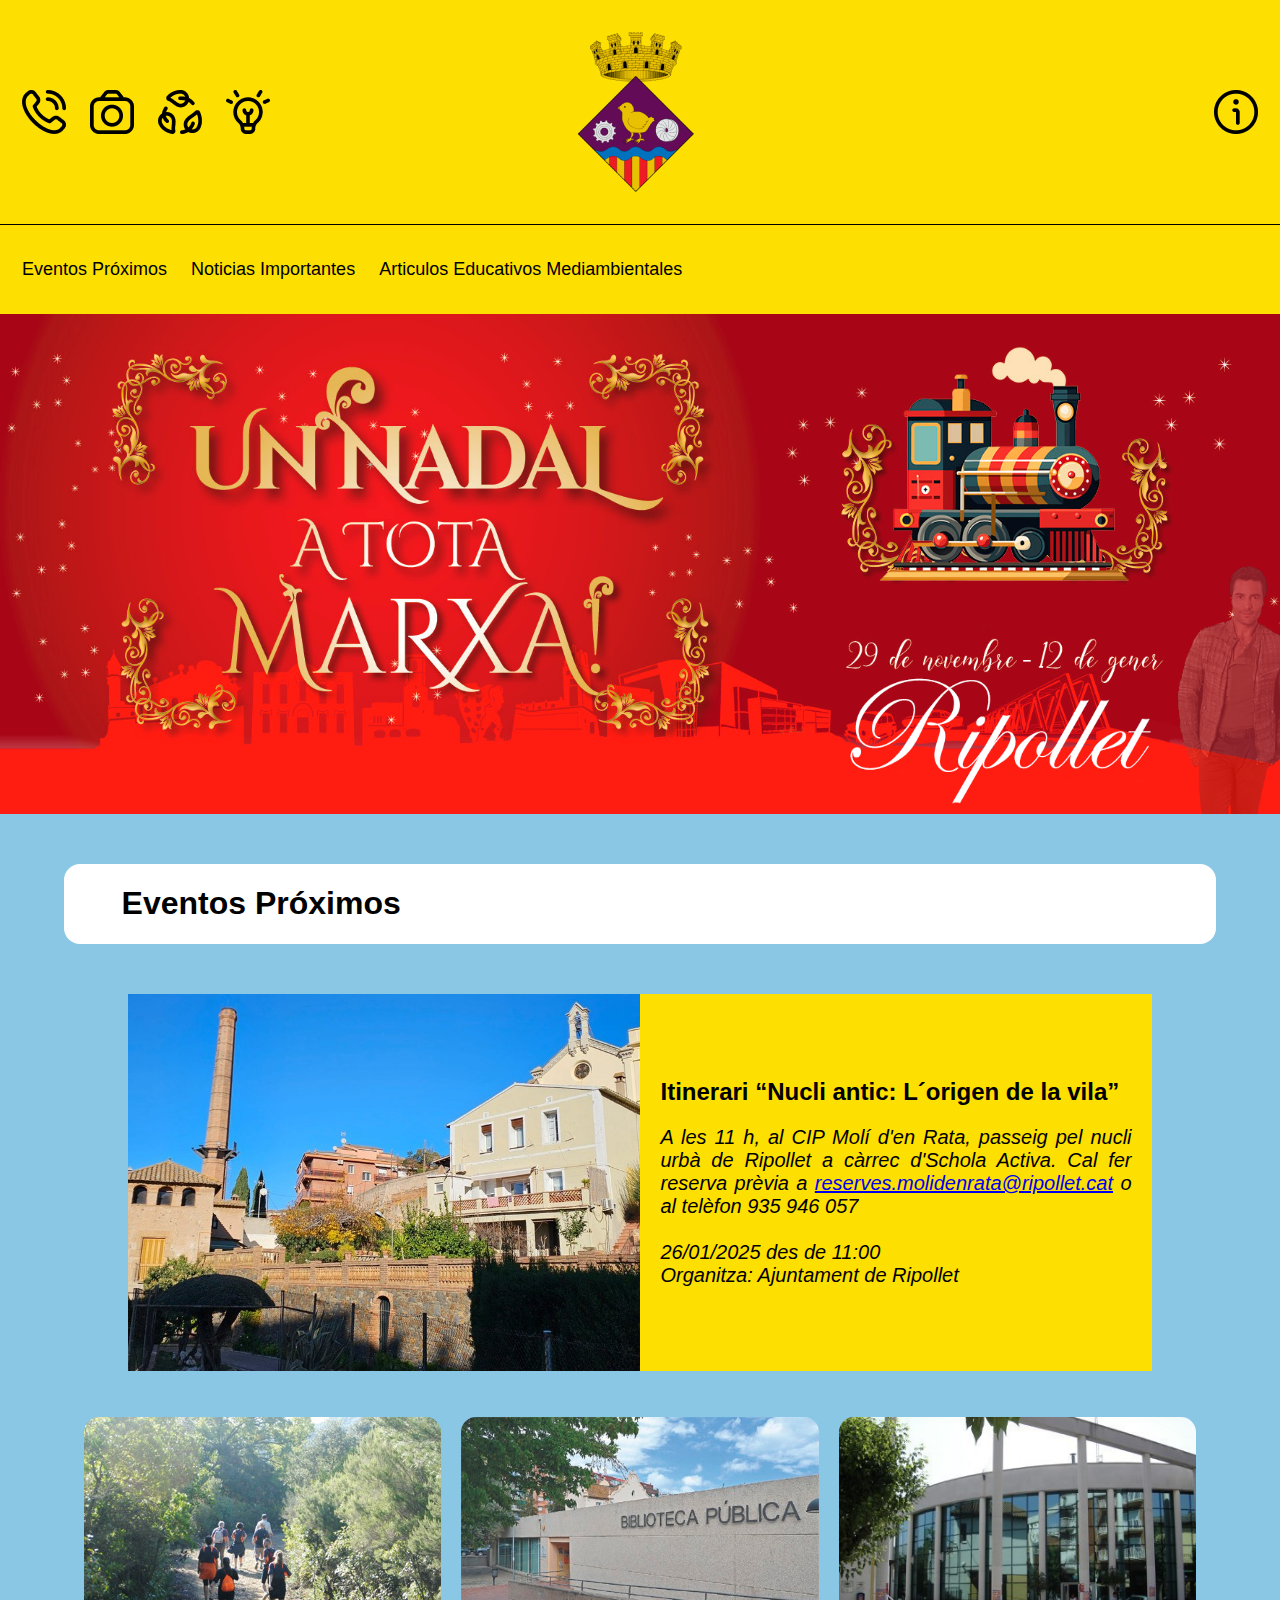
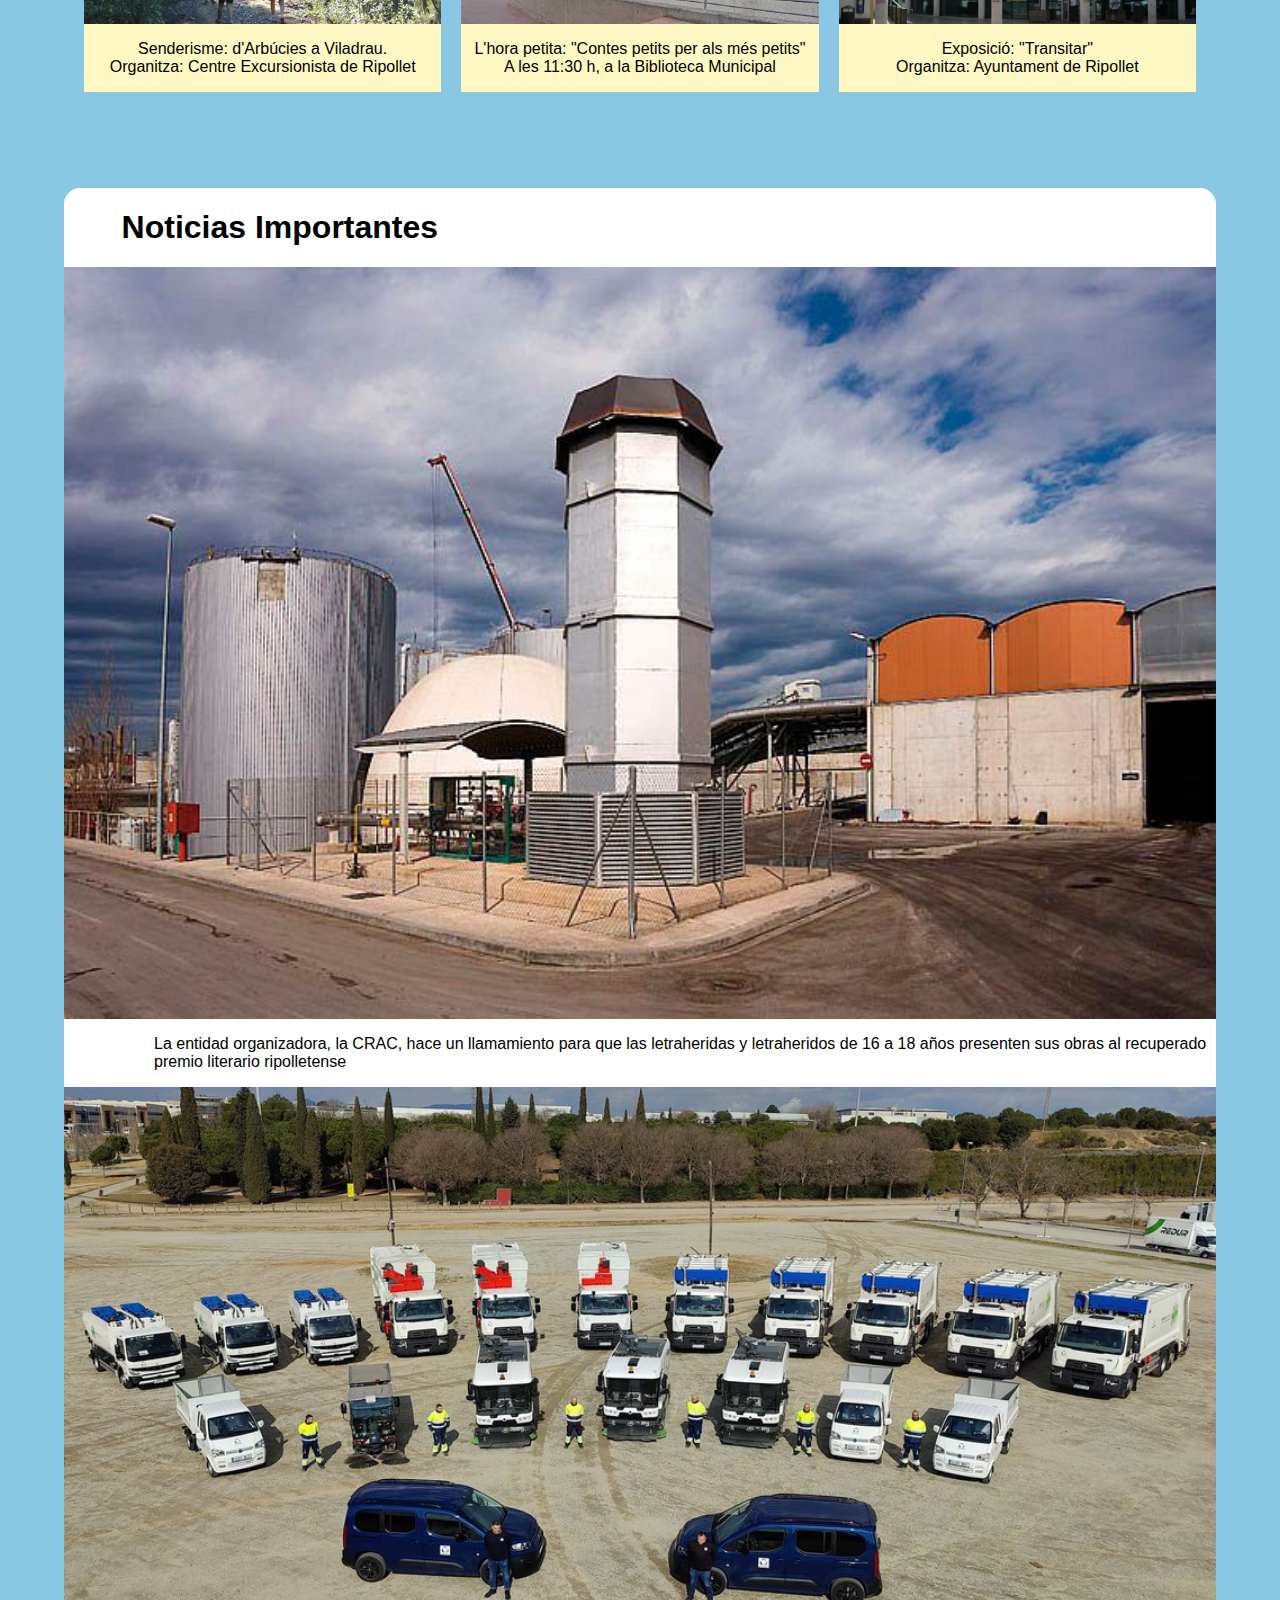
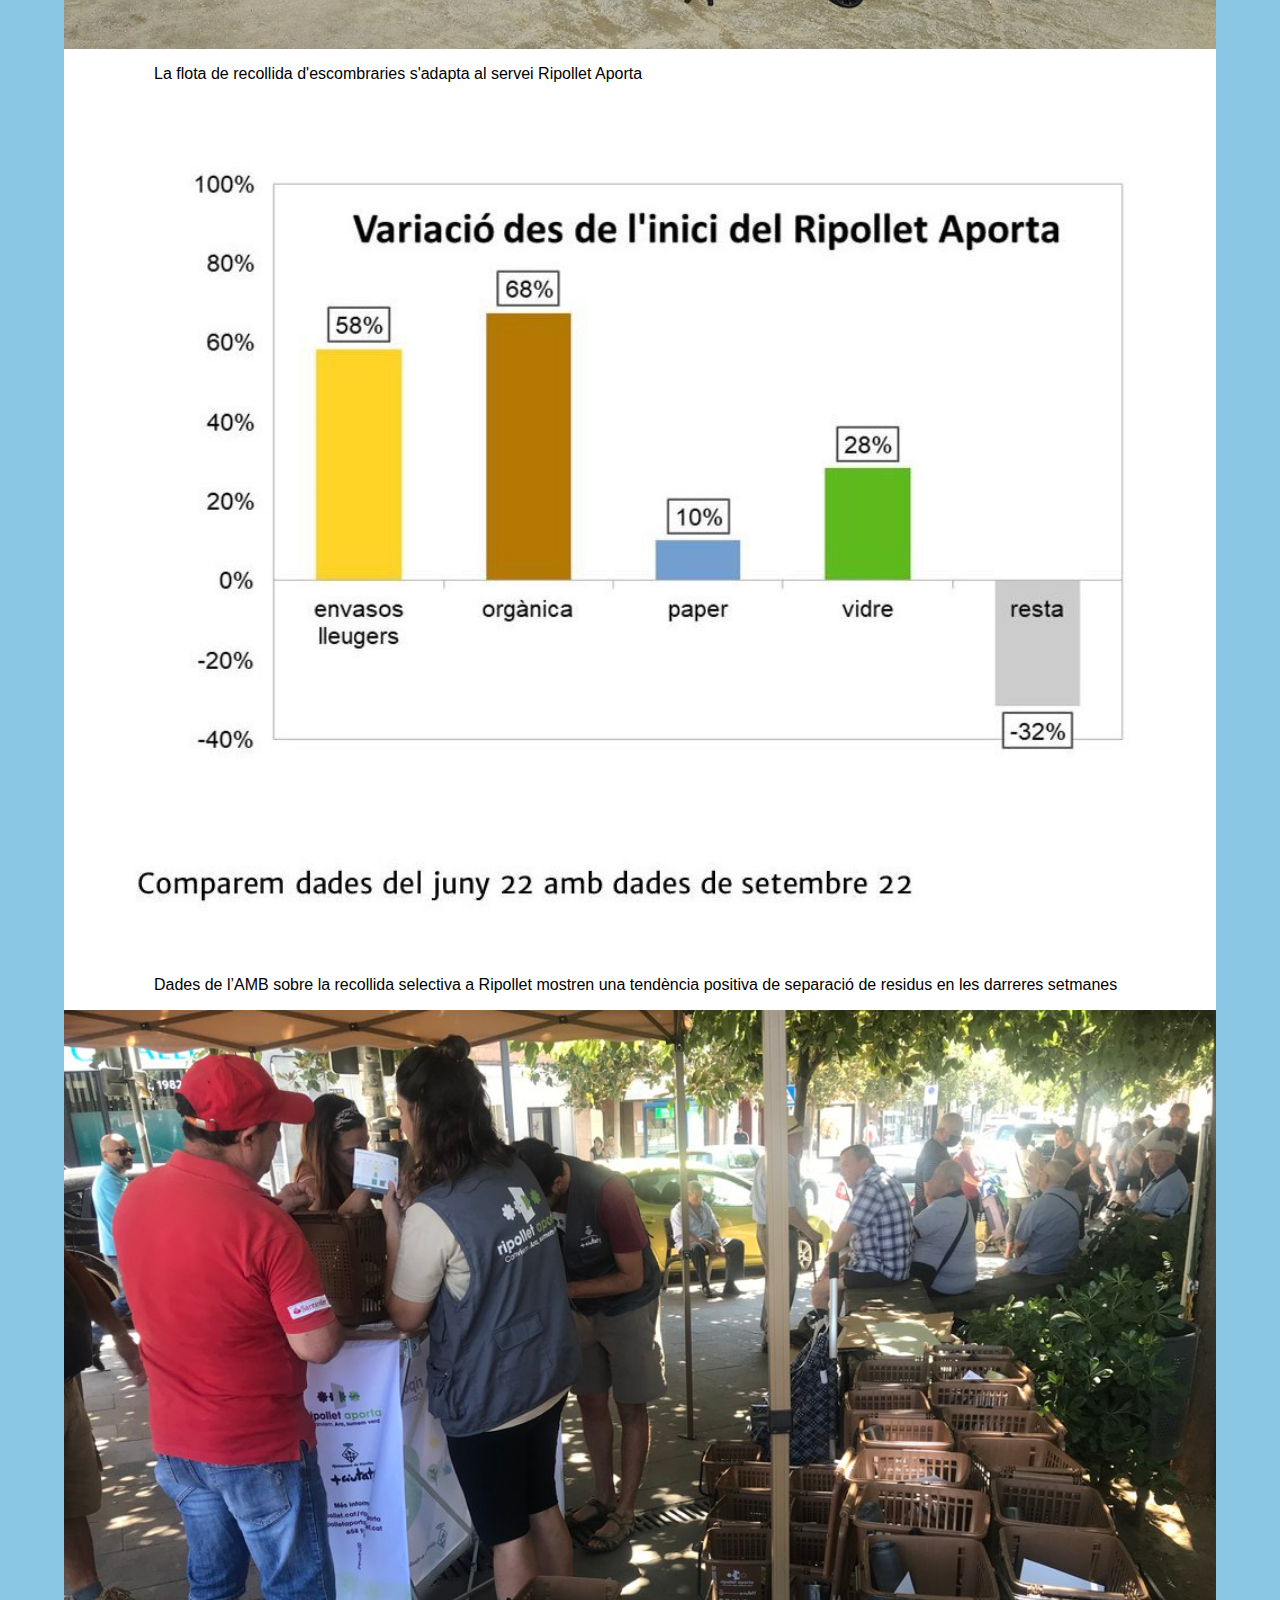
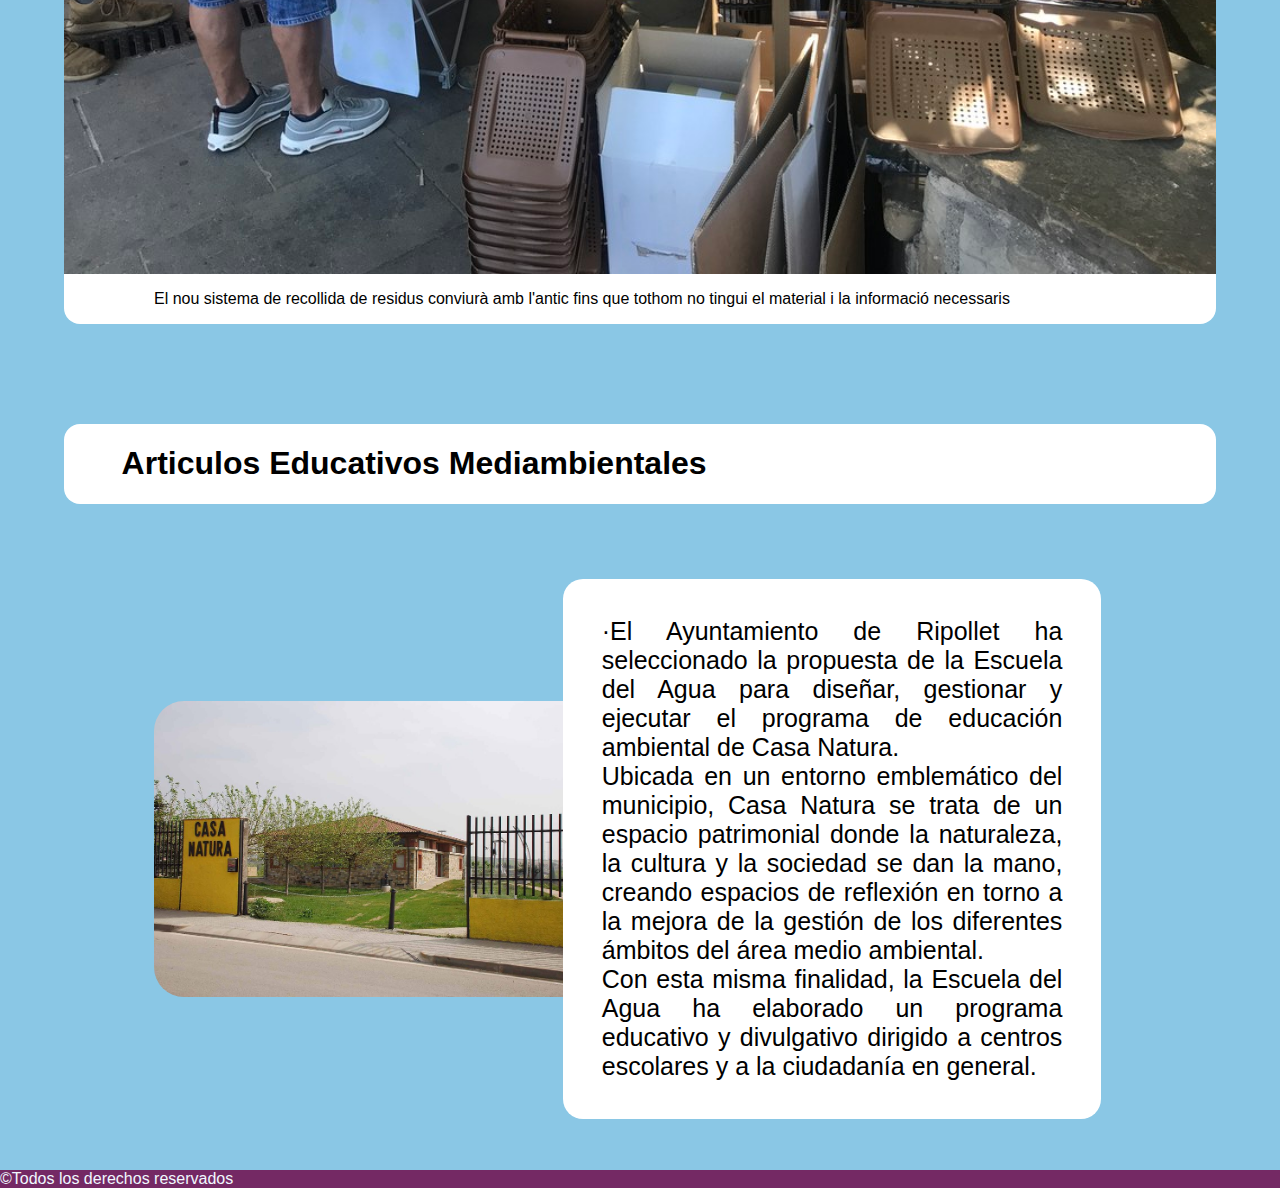
<file: index.html>
<html>

<!-- Página Principal -->

<head>
    <meta name="viewport" content="width=device-width, initial-scale=1.0">
    <link rel="stylesheet" href="style.css" />
    <title>Página Principal</title>
</head>

<body>
    <div class="header">
        <div>
            <a href="contact.html"><img src="images/contactIcon.png" alt="Contacto"></a>
            <a href="gallery.html"><img src="images/cameraIcon.png" alt="Galeria"></a>
            <a href="environmental.html"><img src="images/mediambientalesIcon.png" alt="Medio Ambiente"></a>
            <a href="tips.html"><img src="images/ideaIcon.png" alt="Consejos"></a>
        </div>
        <a class="center" href="#home"><img src="images/escudoRipo.png" alt="Página Principal"></a>
        <div class="header-right">
            <a href="info.html"><img src="images/infoIcon.png" alt="Información"></a>
        </div>
    </div>

    <!-- Barra de anclas del Header -->
    <div class="header borde-negro-superior">
        <div>
            <a href="#Eventos">Eventos Próximos</a>
            <a href="#Noticias">Noticias Importantes</a>
            <a href="#Mediambientales">Articulos Educativos Mediambientales</a>
        </div>
    </div>

    <div class="flex-wrapper">
        <!-- Carrusel de Imagenes -->
        <div id="carrusel-contenido">
            <div id="carrusel-caja">
                <div class="carrusel-elemento">
                    <img class="imagenes" src="images/chayanne.png">
                </div>
                <div class="carrusel-elemento">
                    <img class="imagenes" src="images/ayuntamientoRes.png">
                </div>
                <div class="carrusel-elemento">
                    <img class="imagenes" src="images/ripolletRes.png">
                </div>
            </div>
        </div>

        <div>
            <!-- Eventos Próximos -->
            <div id="caja-titulos">
                <h1 id="Eventos" class="caja-text">Eventos Próximos</h1>
            </div>

            <div id="caja-noticias">
                <img src="images/origen.jpg" alt="Evento Próximo destacado" class="caja-noticias-img">
                <div class="caja-noticias-text">
                    <h2>Itinerari “Nucli antic: L´origen de la vila”</h2>
                    <p class="texto-cursiva texto-grande texto-justificado">A les 11 h, al CIP Molí d'en Rata, passeig pel nucli urbà de Ripollet a càrrec d'Schola Activa. Cal fer reserva prèvia a <a href="reserves.molidenrata@ripollet.cat" title="Reserva">reserves.molidenrata@ripollet.cat</a> o al telèfon 935 946 057 
                    <br><br>26/01/2025 des de 11:00<br>Organitza: Ajuntament de Ripollet</p>
                </div>
            </div>

            <div id="row-cajas-noticias">
                <div id="caja-noticias-chikita">
                    <img src="images/senderisme.jpg" alt="Evento Próximo destacado" class="caja-noticias-chikita-img">
                    <div class="barra-imagen">
                        <p>Senderisme: d'Arbúcies a Viladrau.<br>Organitza: Centre Excursionista de Ripollet</p>
                    </div>
                </div>
                <div id="caja-noticias-chikita">
                    <img src="images/biblio.jpg" alt="Evento Próximo destacado" class="caja-noticias-chikita-img">
                    <div class="barra-imagen">
                        <p>L'hora petita: "Contes petits per als més petits"<br>A les 11:30 h, a la Biblioteca Municipal</p>
                    </div>
                </div>
                <div id="caja-noticias-chikita">
                    <img src="images/expo.jpg" alt="Evento Próximo destacado" class="caja-noticias-chikita-img">
                    <div class="barra-imagen">
                        <p>Exposició: "Transitar"<br>Organitza: Ayuntament de Ripollet</p>
                    </div>
                </div>
            </div>

            <!-- Noticias Importantes -->
            <div id="caja-titulos">
                <h1 id="Noticias" class="caja-text">Noticias Importantes</h1>
                <img src="images/5-ecoparc_montcada1-copia.jpg" alt="Evento Próximo destacado" class="imagenes-box">
                <p class="textos-tabulados">La entidad organizadora, la CRAC, hace un llamamiento para que las
                    letraheridas y letraheridos de 16 a 18 años presenten sus obras al recuperado premio literario
                    ripolletense</p>
                <img src="images/tablet.jpg" alt="Evento Próximo destacado" class="imagenes-box">
                <p class="textos-tabulados">La flota de recollida d'escombraries s'adapta al servei Ripollet Aporta</p>
                <img src="images/tablet (1).jpg" alt="Evento Próximo destacado" class="imagenes-box">
                <p class="textos-tabulados">Dades de l’AMB sobre la recollida selectiva a Ripollet mostren una tendència
                    positiva de separació de residus en les darreres setmanes</p>
                <img src="images/tablet (2).jpg" alt="Evento Próximo destacado" class="imagenes-box">
                <p class="textos-tabulados">El nou sistema de recollida de residus conviurà amb l'antic fins que tothom
                    no tingui el material i la informació necessaris</p>
            </div>

            <!-- Articulos Educativos Mediambientales -->
            <div id="caja-titulos">
                <h1 id="Mediambientales" class="caja-text">Articulos Educativos Mediambientales</h1>
            </div>

            <div id="caja-articulos">
                <div>
                    <img src="images/casanatura.png" alt="imagen del articulo" class="caja-articulos-imagen">
                </div>
                <div>
                    <p class="caja-articulo-lista">·El Ayuntamiento de Ripollet ha seleccionado la propuesta de la
                        Escuela del Agua para diseñar, gestionar y ejecutar el programa de educación
                        ambiental de Casa Natura.<br>Ubicada en un entorno emblemático del municipio,
                        Casa Natura se trata de un espacio patrimonial donde la naturaleza,
                        la cultura y la sociedad se dan la mano, creando espacios de
                        reflexión en torno a la mejora de la gestión de los diferentes
                        ámbitos del área medio ambiental.<br>Con esta misma finalidad, la Escuela del Agua ha
                        elaborado un programa educativo y divulgativo dirigido a centros escolares y a la
                        ciudadanía en general.
                    </p>
                </div>
            </div>
        </div>
        <div class="footer">©Todos los derechos reservados</div>
    </div>
</body>

</html>
</file>
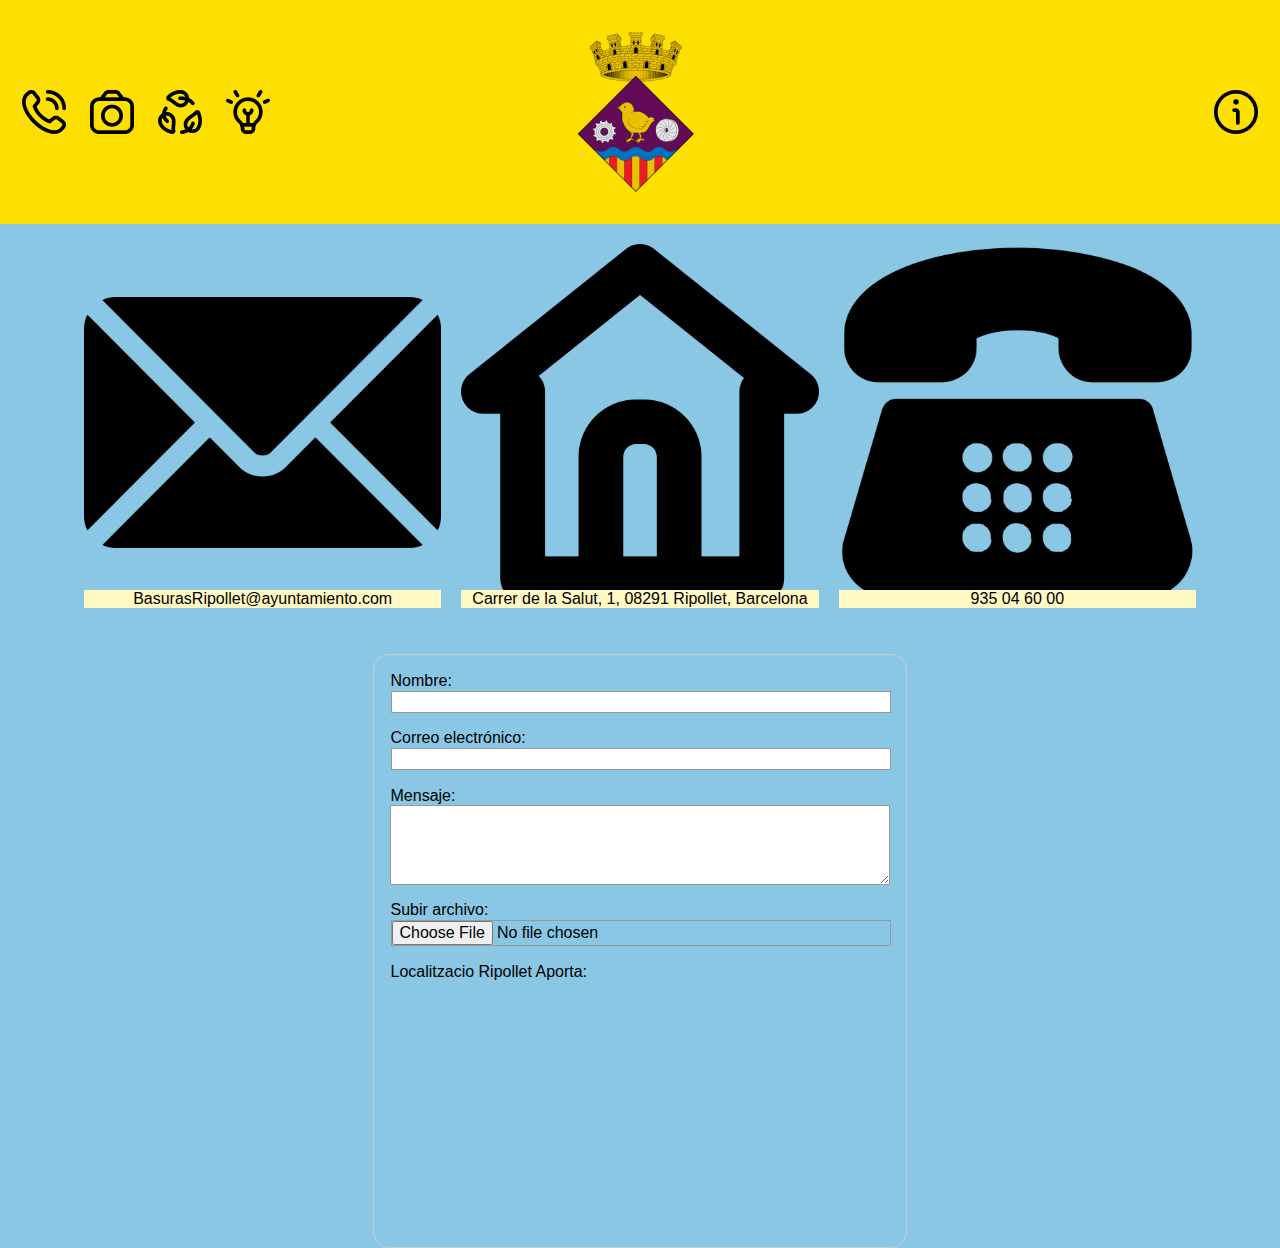
<file: contact.html>
<html>
  <!-- CSS -->
  <link rel="stylesheet" href="style.css" />

  <!-- Titulo -->
  <head>
    <link rel="stylesheet" href="structure.css" />
    <link rel="stylesheet" href="style.css" />
    <title>Página Principal</title>

    <div class="header">
      <div>
        <a href="contact.html"
          ><img src="images/contactIcon.png" alt="Contacto"
        /></a>
        <a href="gallery.html"
          ><img src="images/cameraIcon.png" alt="Galeria"
        /></a>
        <a href="environmental.html"
          ><img src="images/mediambientalesIcon.png" alt="Medio Ambiente"
        /></a>
        <a href="tips.html"><img src="images/ideaIcon.png" alt="Consejos" /></a>
      </div>
      <a class="center" href="index.html"
        ><img src="images/escudoRipo.png" alt="Página Principal"
      /></a>
      <div class="header-right">
        <a href="info.html"
          ><img src="images/infoIcon.png" alt="Información"
        /></a>
      </div>
    </div>
  </head>

  <body>
    <div id="row-cajas-noticias">
      <div id="caja-noticias-chikita">
        <img
          src="images/mail.png"
          alt="Evento Próximo destacado"
          class="caja-noticias-chikita-img"
        />
        <div class="barra-imagen">
          <div>BasurasRipollet@ayuntamiento.com</div>
        </div>
      </div>
      <div id="caja-noticias-chikita">
        <img
          src="images/home_icon.png"
          alt="Evento Próximo destacado"
          class="caja-noticias-chikita-img"
        />
        <div class="barra-imagen">
          <div>Carrer de la Salut, 1, 08291 Ripollet, Barcelona</div>
        </div>
      </div>
      <div id="caja-noticias-chikita">
        <img
          src="images/phone icon.png"
          alt="Evento Próximo destacado"
          class="caja-noticias-chikita-img"
        />
        <div class="barra-imagen">
          <div>935 04 60 00</div>
        </div>
      </div>
    </div>
    <form action="/my-handling-form-page" method="post">
      <ul>
        <li>
          <label for="name">Nombre:</label>
          <input type="text" id="name" name="user_name" />
        </li>
        <li>
          <label for="mail">Correo electrónico:</label>
          <input type="email" id="mail" name="user_email" />
        </li>
        <li>
          <label for="msg">Mensaje:</label>
          <textarea id="msg" name="user_message"></textarea>
        </li>
        <li>
          <label for="msg">Subir archivo:</label>
          <input type="file" id="avatar" name="avatar" accept="image/png, image/jpeg"/>
        </li>
        <li>
          <label for="msg">Localitzacio Ripollet Aporta:</label>
          <iframe src="https://www.google.com/maps/embed?pb=!1m18!1m12!1m3!1d2988.3199069953985!2d2.1549704!3d41.4973418!2m3!1f0!2f0!3f0!3m2!1i1024!2i768!4f13.1!3m3!1m2!1s0x12a4bdaab868f743%3A0x4f0d2b5f81a28b54!2sRipollet%20Aporta!5e0!3m2!1sen!2ses!4v1737675270062!5m2!1sen!2ses" width="300" height="250" style="border:0;" allowfullscreen="" loading="lazy" referrerpolicy="no-referrer-when-downgrade"></iframe>
        </li>
      </ul>
    </form>
  </body>
</html>
</file>
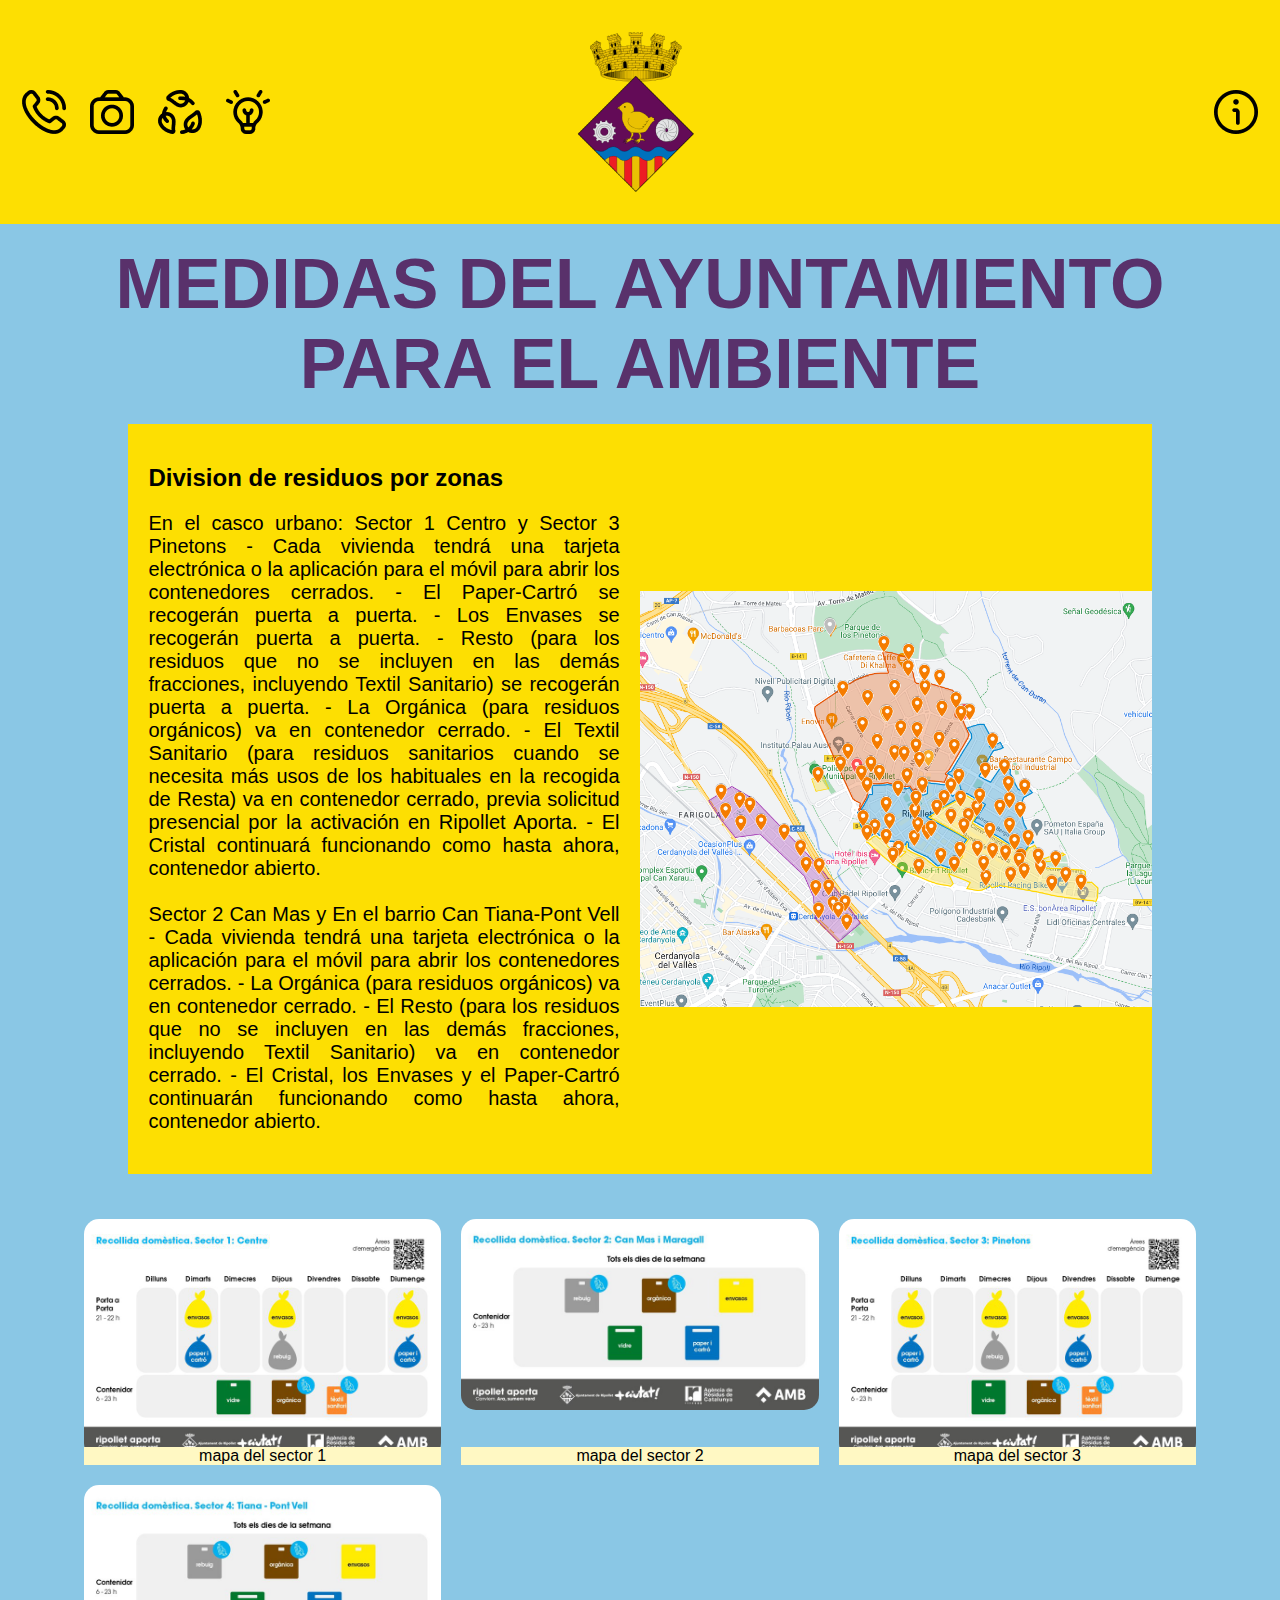
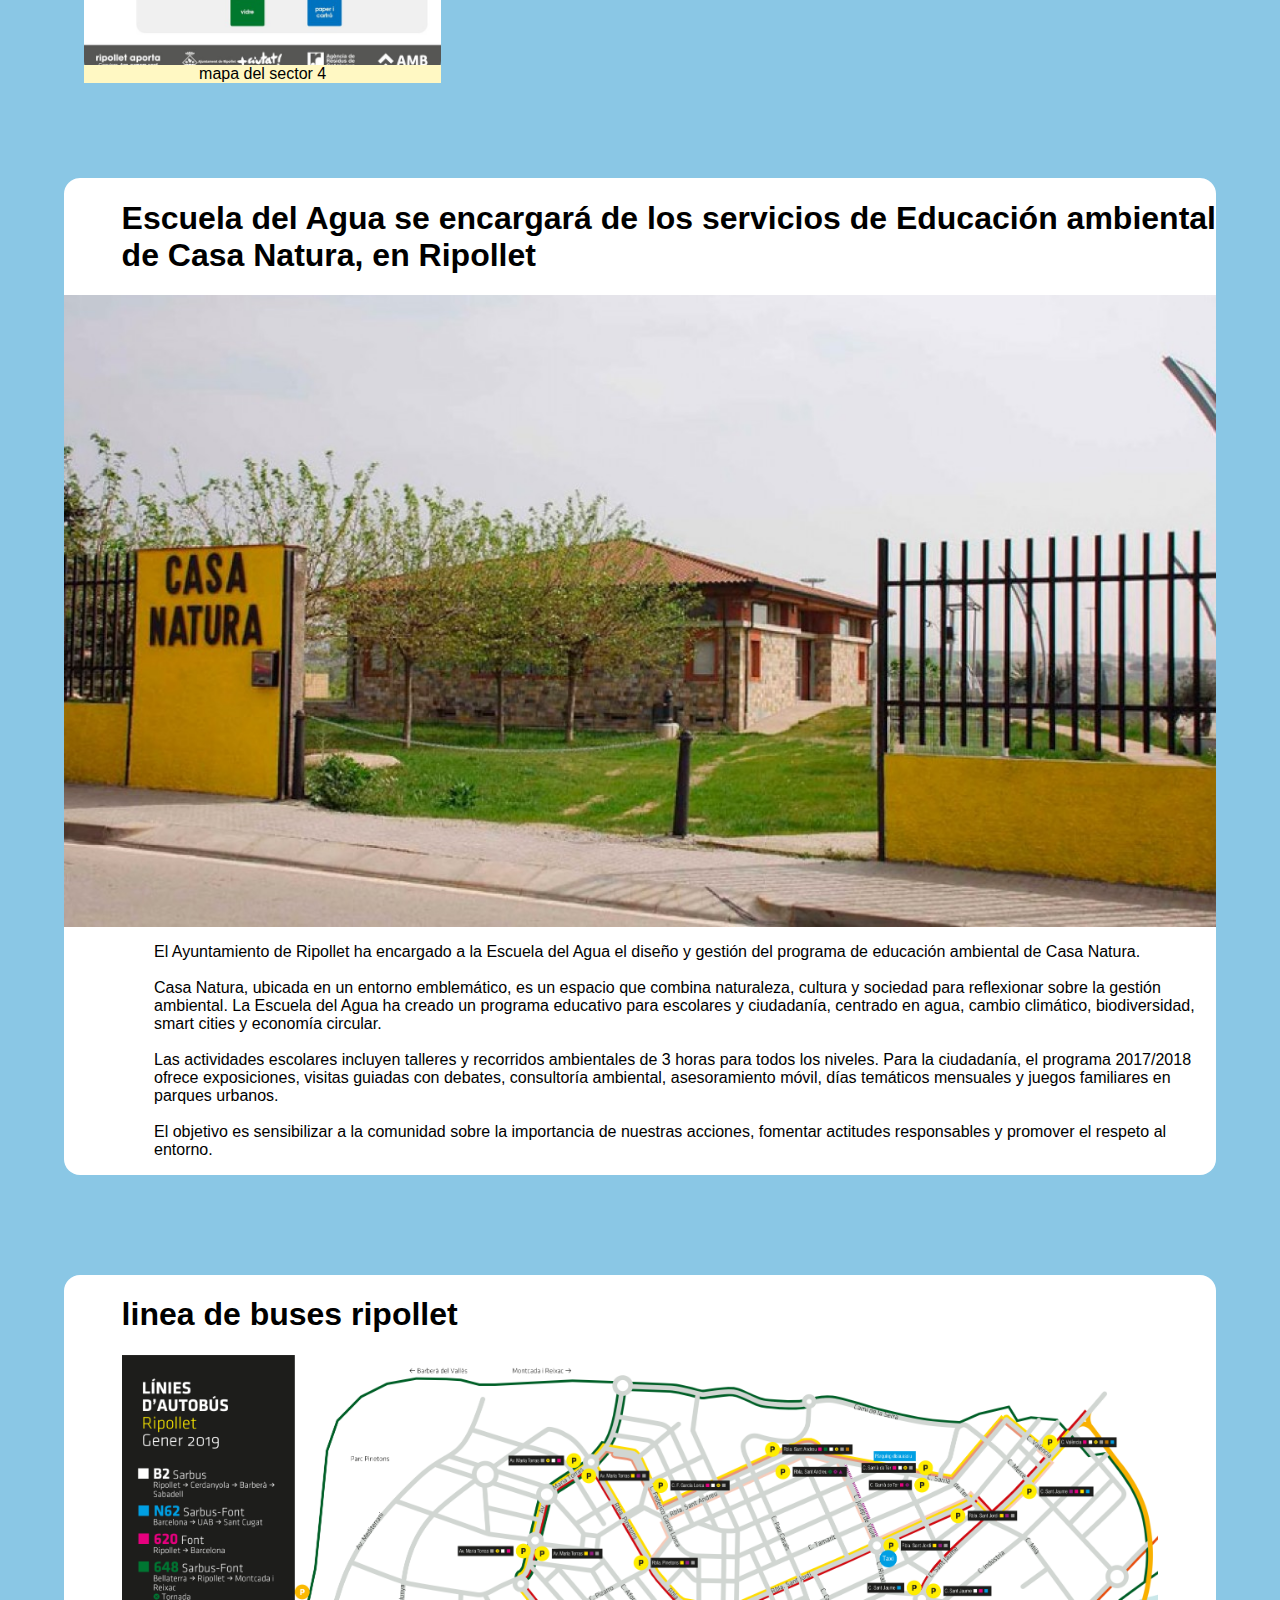
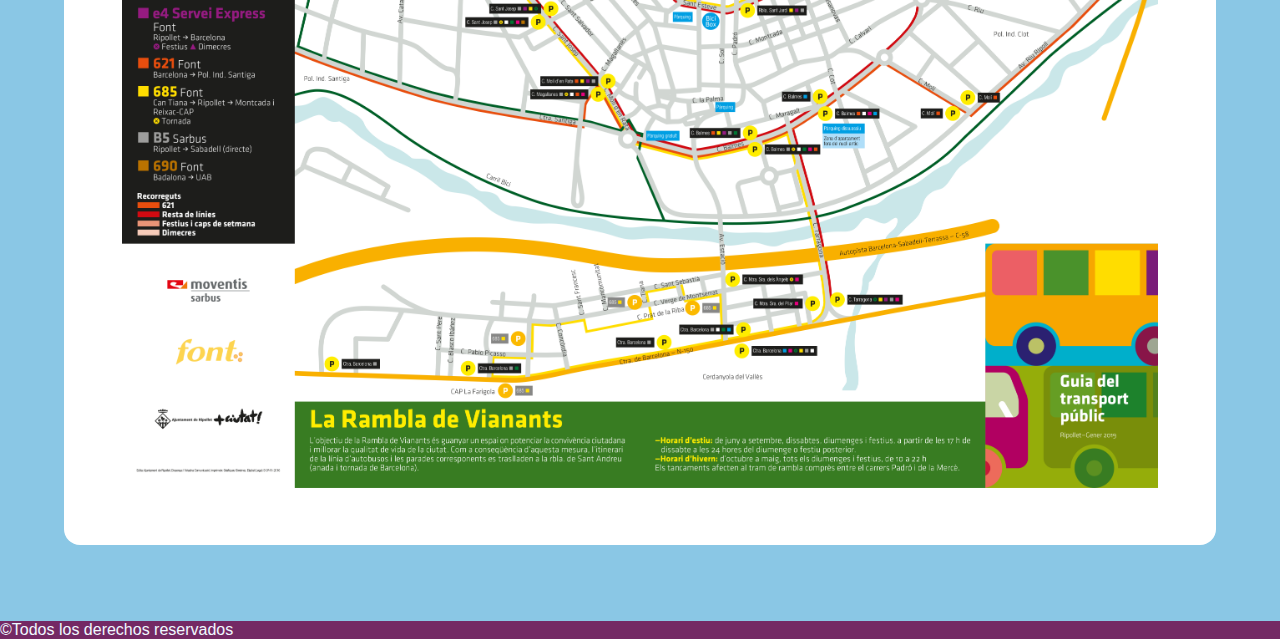
<file: environmental.html>
<html>
  <!-- Medidas Medioambientales del Ayuntamiento -->

  <!-- CSS -->
  <link rel="stylesheet" href="style.css" />

  <!-- Titulo -->
  <head>
    <meta name="viewport" content="width=device-width, initial-scale=1.0">
    <link rel="stylesheet" href="style.css" />
    <title>Medidas Medioambientales</title>
    <div class="header">
      <div>
        <a href="contact.html"
          ><img src="images/contactIcon.png" alt="Contacto"
        /></a>
        <a href="gallery.html"
          ><img src="images/cameraIcon.png" alt="Galeria"
        /></a>
        <a href="environmental.html"
          ><img src="images/mediambientalesIcon.png" alt="Medio Ambiente"
        /></a>
        <a href="tips.html"><img src="images/ideaIcon.png" alt="Consejos" /></a>
      </div>
      <a class="center" href="index.html"
        ><img src="images/escudoRipo.png" alt="Página Principal"
      /></a>
      <div class="header-right">
        <a href="info.html"
          ><img src="images/infoIcon.png" alt="Información"
        /></a>
      </div>
    </div>
  </head>

  <body>
    <div class="flex-wrapper">
      <h1 class="titulo-galeria">MEDIDAS DEL AYUNTAMIENTO<BR>
        PARA EL AMBIENTE</h1>

    <div id="caja-noticias">
        <div class="caja-noticias-text">
            <h2>Division de residuos por zonas</h2>
            <p class="texto-grande texto-justificado">En el casco urbano: Sector 1 Centro y Sector 3 Pinetons

              - Cada vivienda tendrá una tarjeta electrónica o la aplicación para el móvil para abrir los contenedores cerrados.
              - El Paper-Cartró se recogerán puerta a puerta.
              - Los Envases se recogerán puerta a puerta.
              - Resto (para los residuos que no se incluyen en las demás fracciones, incluyendo Textil Sanitario) se recogerán puerta a puerta.
              - La Orgánica (para residuos orgánicos) va en contenedor cerrado.
              - El Textil Sanitario (para residuos sanitarios cuando se necesita más usos de los habituales en la recogida de Resta) va en contenedor cerrado, previa solicitud presencial por la activación en Ripollet Aporta.
              - El Cristal continuará funcionando como hasta ahora, contenedor abierto.
              <br><br>
              Sector 2 Can Mas y En el barrio Can Tiana-Pont Vell
              - Cada vivienda tendrá una tarjeta electrónica o la aplicación para el móvil para abrir los contenedores cerrados.
              - La Orgánica (para residuos orgánicos) va en contenedor cerrado.
              - El Resto (para los residuos que no se incluyen en las demás fracciones, incluyendo Textil Sanitario) va en contenedor cerrado.
              - El Cristal, los Envases y el Paper-Cartró continuarán funcionando como hasta ahora, contenedor abierto.</p>
        </div>
        <img src="images/mapaZonasRecojida.PNG" alt="Evento Próximo destacado" class="caja-noticias-img">
    </div>

  <!-- mapas individuales -->
    <div id="row-cajas-noticias">
        <div id="caja-noticias-chikita">
            <img src="images/Sector 1. Centre.jpeg" alt="Sector 1" class="caja-noticias-chikita-img">
            <div class="barra-imagen">
                <div>mapa del sector 1</div>
            </div>
        </div>
        <div id="caja-noticias-chikita">
            <img src="images/Sector 2. Can Mas i Maragall.jpeg" alt="Sector 2" class="caja-noticias-chikita-img">
            <div class="barra-imagen">
                <div>mapa del sector 2</div>
            </div>
        </div>
        <div id="caja-noticias-chikita">
            <img src="images/Sector 3. Pinetons.jpeg" alt="Sector 3" class="caja-noticias-chikita-img">
            <div class="barra-imagen">
                <div>mapa del sector 3</div>
            </div>
        </div>
        <div id="caja-noticias-chikita">
          <img src="images/Sector 4. Tiana - Pont Vell.jpeg" alt="Sector 4" class="caja-noticias-chikita-img">
          <div class="barra-imagen">
              <div>mapa del sector 4</div>
          </div>
      </div>
    </div>

    <!-- Noticias Importantes -->
    <div id="caja-titulos">
        <h1 id="Noticias" class="caja-text">Escuela del Agua se encargará de los servicios de Educación ambiental de Casa Natura, en Ripollet</h1>
        <img src="images/casa natura.jpg" alt="Casa natura" class="imagenes-box">
        <p class="textos-tabulados">El Ayuntamiento de Ripollet ha encargado a la Escuela del Agua el diseño y gestión del programa de educación ambiental de Casa Natura.  <br>
          <br>
          Casa Natura, ubicada en un entorno emblemático, es un espacio que combina naturaleza, cultura y sociedad para reflexionar sobre la gestión ambiental. La Escuela del Agua ha creado un programa educativo para escolares y ciudadanía, centrado en agua, cambio climático, biodiversidad, smart cities y economía circular.  <br>
          <br>
          Las actividades escolares incluyen talleres y recorridos ambientales de 3 horas para todos los niveles. Para la ciudadanía, el programa 2017/2018 ofrece exposiciones, visitas guiadas con debates, consultoría ambiental, asesoramiento móvil, días temáticos mensuales y juegos familiares en parques urbanos.  <br>
          <br>
          El objetivo es sensibilizar a la comunidad sobre la importancia de nuestras acciones, fomentar actitudes responsables y promover el respeto al entorno.</p>
    </div>

    <!-- Articulos Educativos Mediambientales -->
    <div id="caja-titulos">
        <h1 id="Mediambientales" class="caja-text">linea de buses ripollet</h1>
        <div>
          <img src="images/lineabusripollet.png" alt="imagen del articulo" class="imagen-linea-buses">
      </div>
    </div>

  </div>
  </div>
  <div class="footer">©Todos los derechos reservados</div>
</div>
</div>
  </body>
</html>
</file>
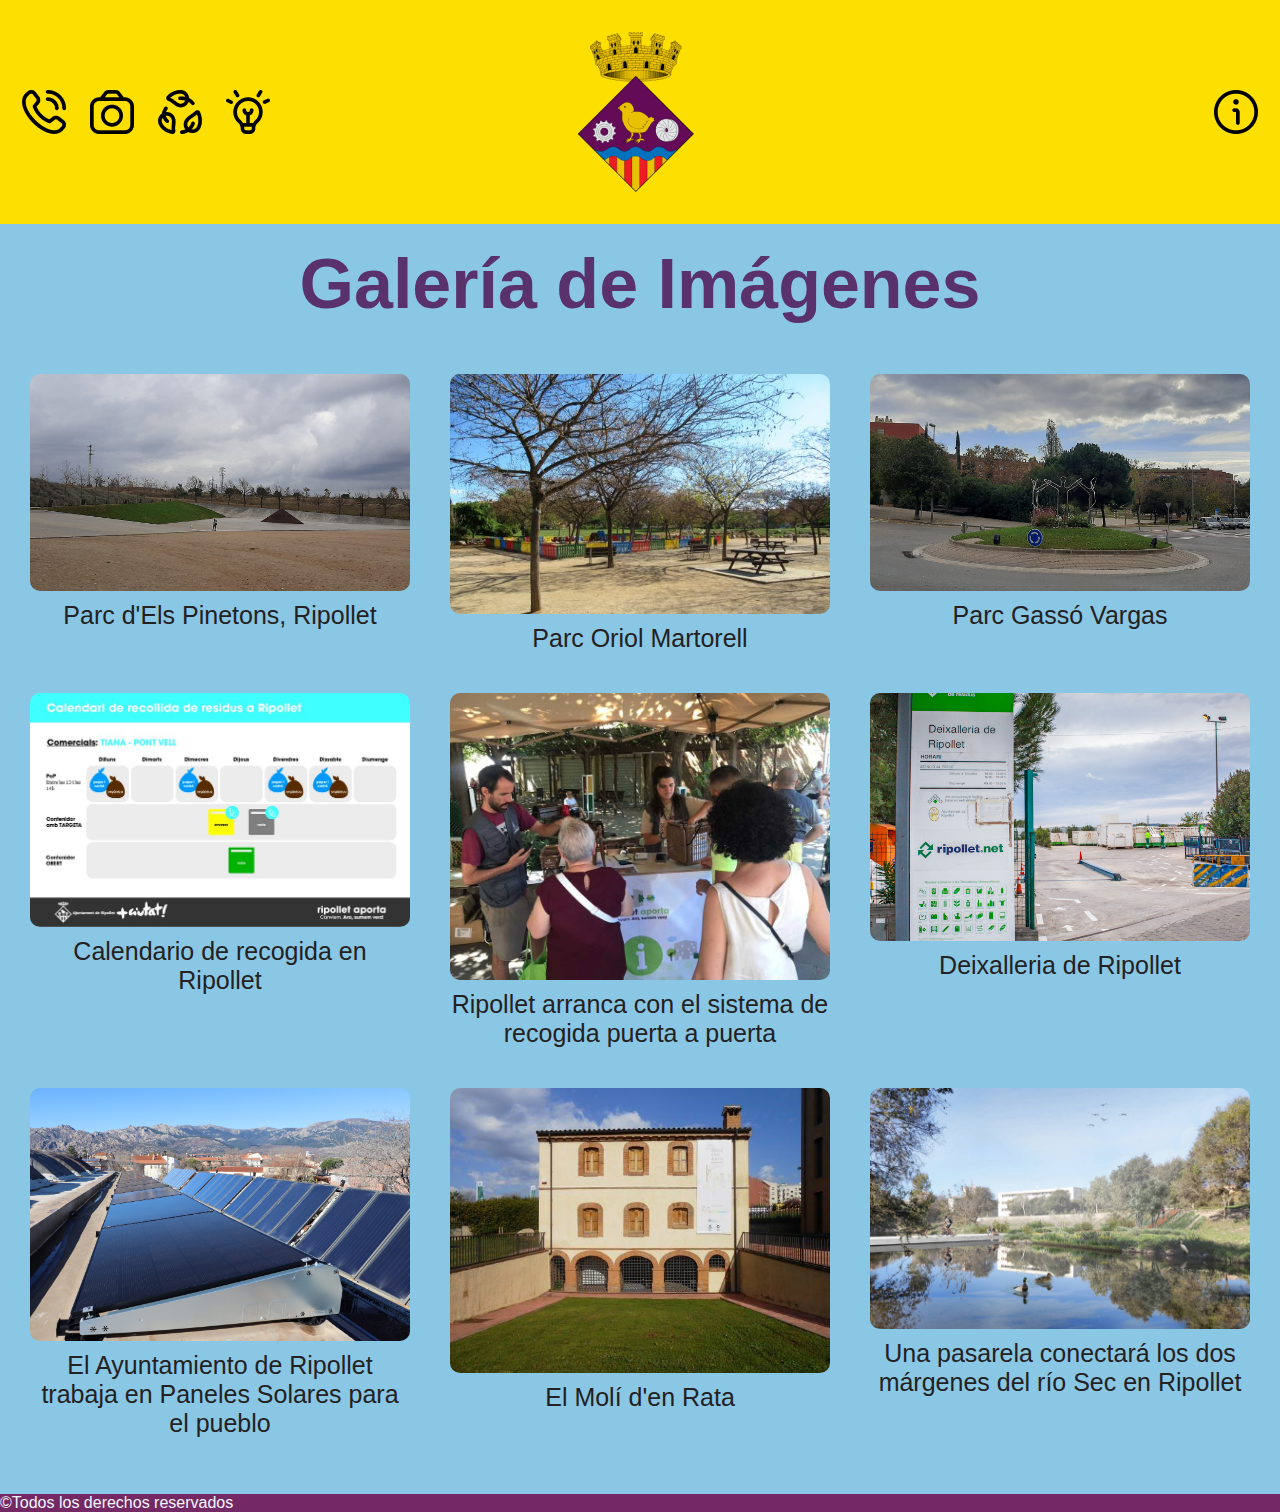
<file: gallery.html>
<!-- Galería de Imágenes -->

<head>
    <meta name="viewport" content="width=device-width, initial-scale=1.0">
    <link rel="stylesheet" href="style.css" />
    <title>Galería de Imágenes</title>
</head>

<body>    
    <div class="header">
        <div>
            <a href="contact.html"><img src="images/contactIcon.png" alt="Contacto"></a>
            <a href="gallery.html"><img src="images/cameraIcon.png" alt="Galeria"></a>
            <a href="environmental.html"><img src="images/mediambientalesIcon.png" alt="Medio Ambiente"></a>
            <a href="tips.html"><img src="images/ideaIcon.png" alt="Consejos"></a>
        </div>
        <a class="center" href="index.html"><img src="images/escudoRipo.png" alt="Página Principal"></a>
        <div class="header-right">
            <a href="info.html"><img src="images/infoIcon.png" alt="Información"></a>
        </div>
    </div>
    
    <div class="flex-wrapper">
    <header>
        <h1 class="titulo-galeria">Galería de Imágenes</h1>
    </header>
    <div class="caja-principal">
    <div class="caja-galeria">
        <img src="images/parPinetons.jpg" alt="Parc d'Els Pinetons, Ripollet" class="caja-galeria-imagen">
        <p>Parc d'Els Pinetons, Ripollet</p>
    </div>
    <div class="caja-galeria">
        <img src="images/parcOriol.jpg" alt="Parc Oriol" class="caja-galeria-imagen">
        <p>Parc Oriol Martorell</p>
    </div>
    <div class="caja-galeria">
        <img src="images/parcGasso.jpg" alt="Parc gasso" class="caja-galeria-imagen">
        <p>Parc Gassó Vargas</p>
    </div>
    <div class="caja-galeria">
        <img src="images/calendarioRipo.png" alt="Calendario Basura" class="caja-galeria-imagen">
        <p>Calendario de recogida en Ripollet</p>
    </div>
    <div class="caja-galeria">
        <img src="images/aportaRipo.jpg" alt="Ripo aporta" class="caja-galeria-imagen">
        <p>Ripollet arranca con el sistema de recogida puerta a puerta</p>
    </div>
    <div class="caja-galeria">
        <img src="images/basuraRipo.jpg" alt="Basura en Ripo" class="caja-galeria-imagen">
        <p>Deixalleria de Ripollet</p>
    </div>
    <div class="caja-galeria">
        <img src="images/panel.png" alt="Panel solar Ripo" class="caja-galeria-imagen">
        <p>El Ayuntamiento de Ripollet trabaja en Paneles Solares para el pueblo</p>
    </div>
    <div class="caja-galeria">
        <img src="images/moli d rata.jpeg" alt="Molin de Rata" class="caja-galeria-imagen">
        <p>El Molí d'en Rata</p>
    </div>
    <div class="caja-galeria">
        <img src="images/rioSec.jpg" alt="Rio sec" class="caja-galeria-imagen">
        <p>Una pasarela conectará los dos márgenes del río Sec en Ripollet</p>
    </div>

  </div>
    <div class="footer">©Todos los derechos reservados</div>
  </div>

</body>

</html>
</file>
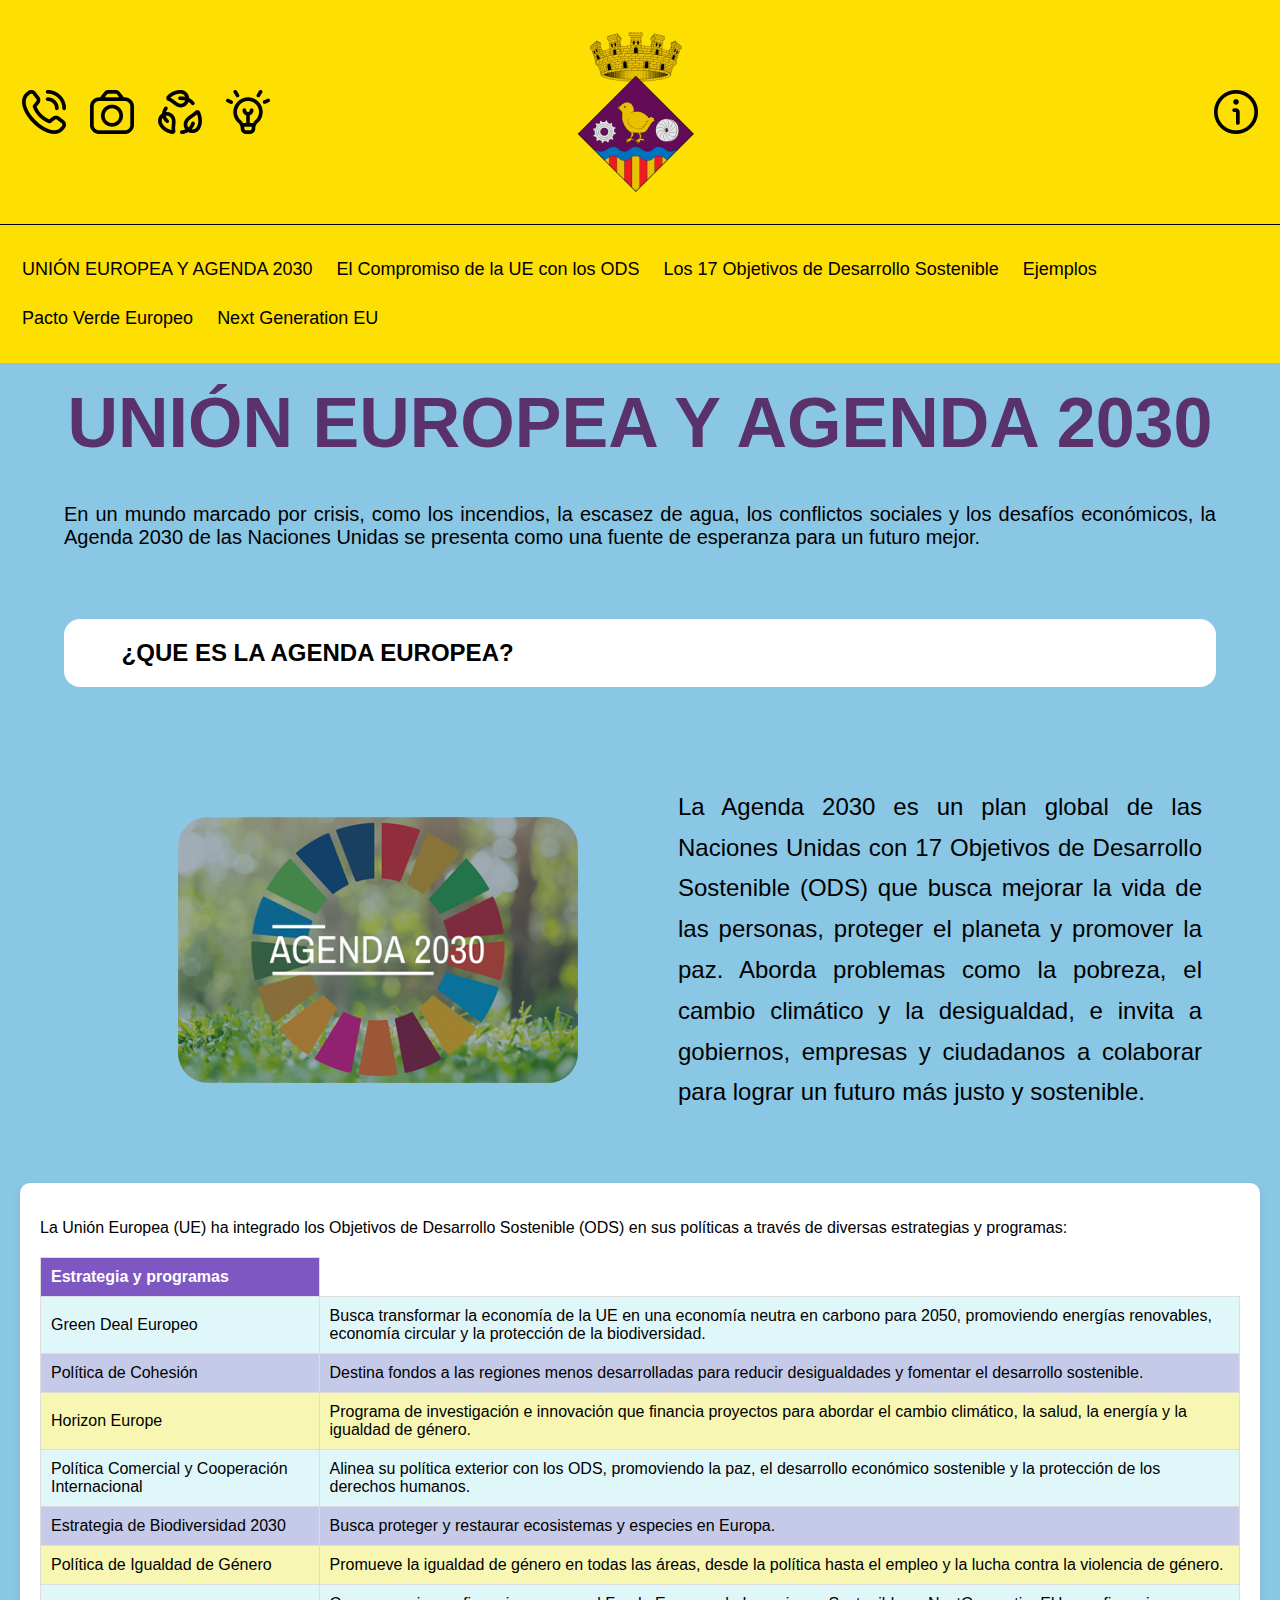
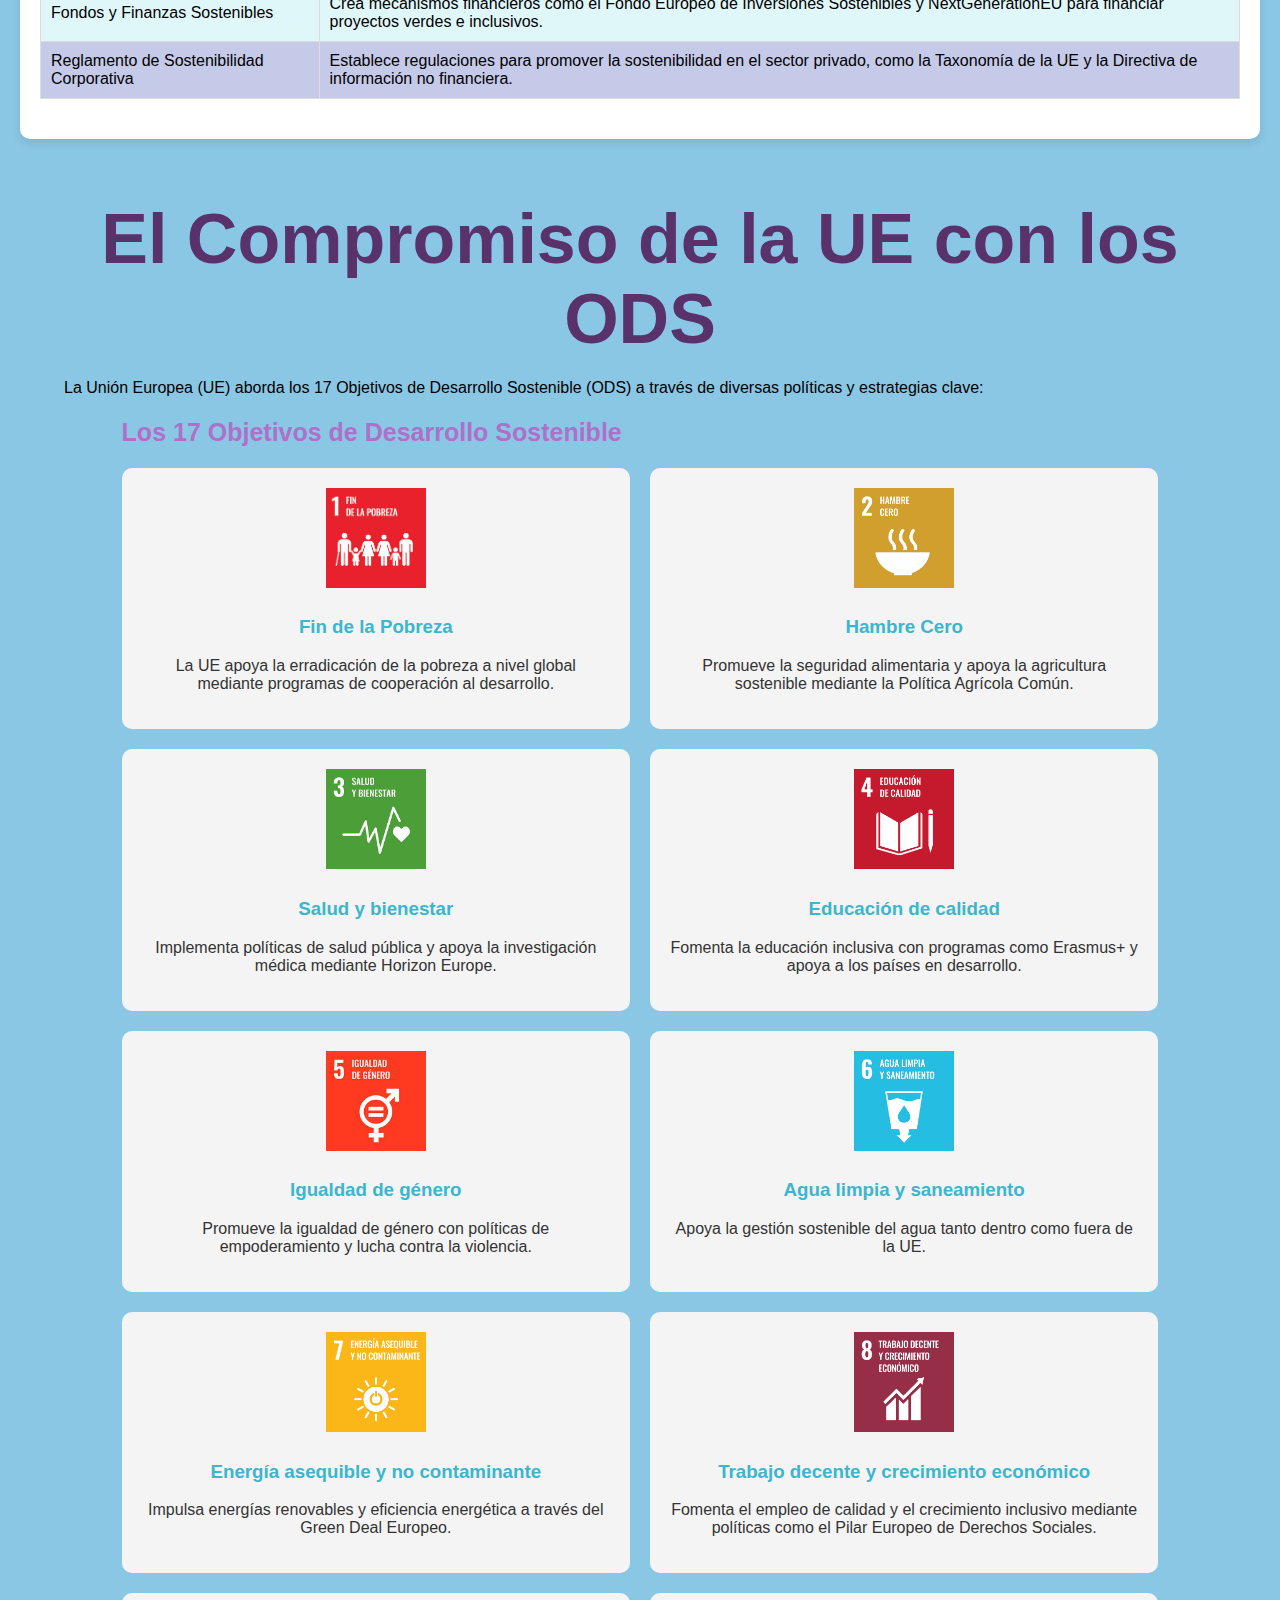
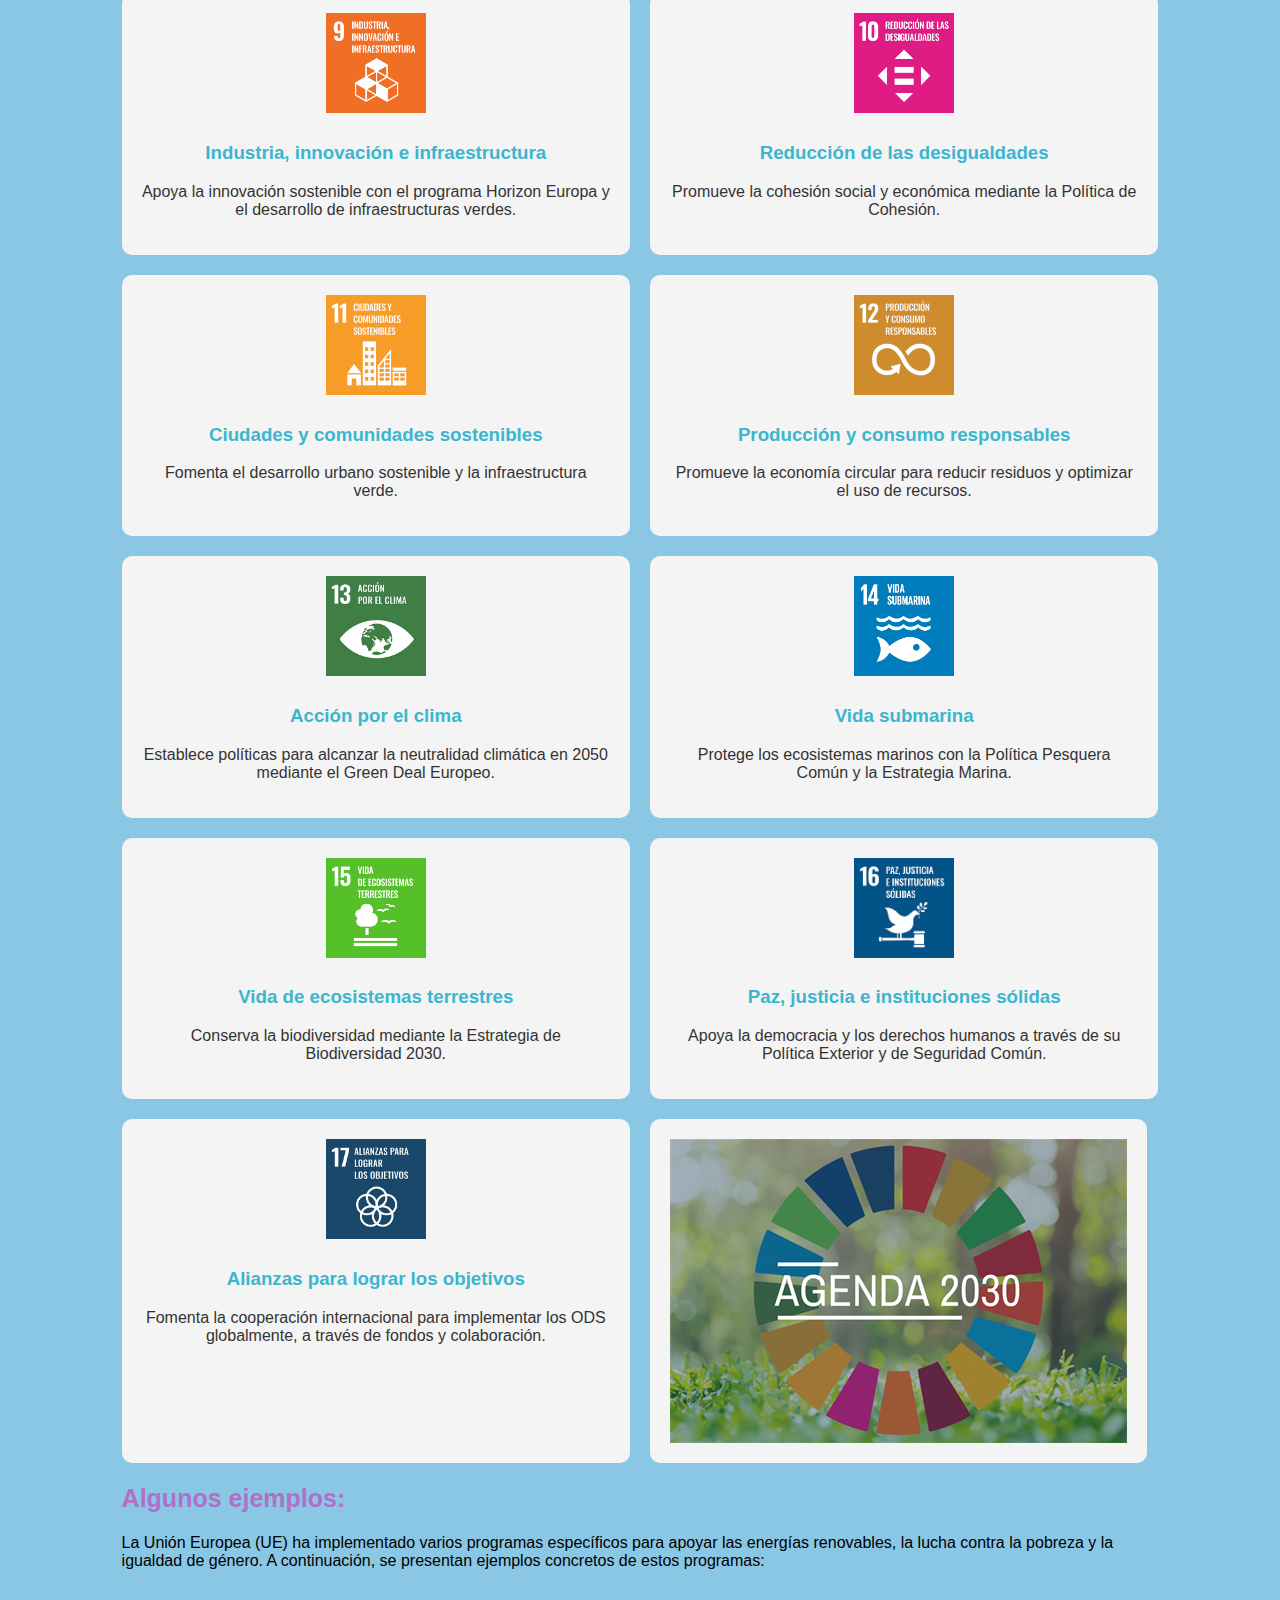
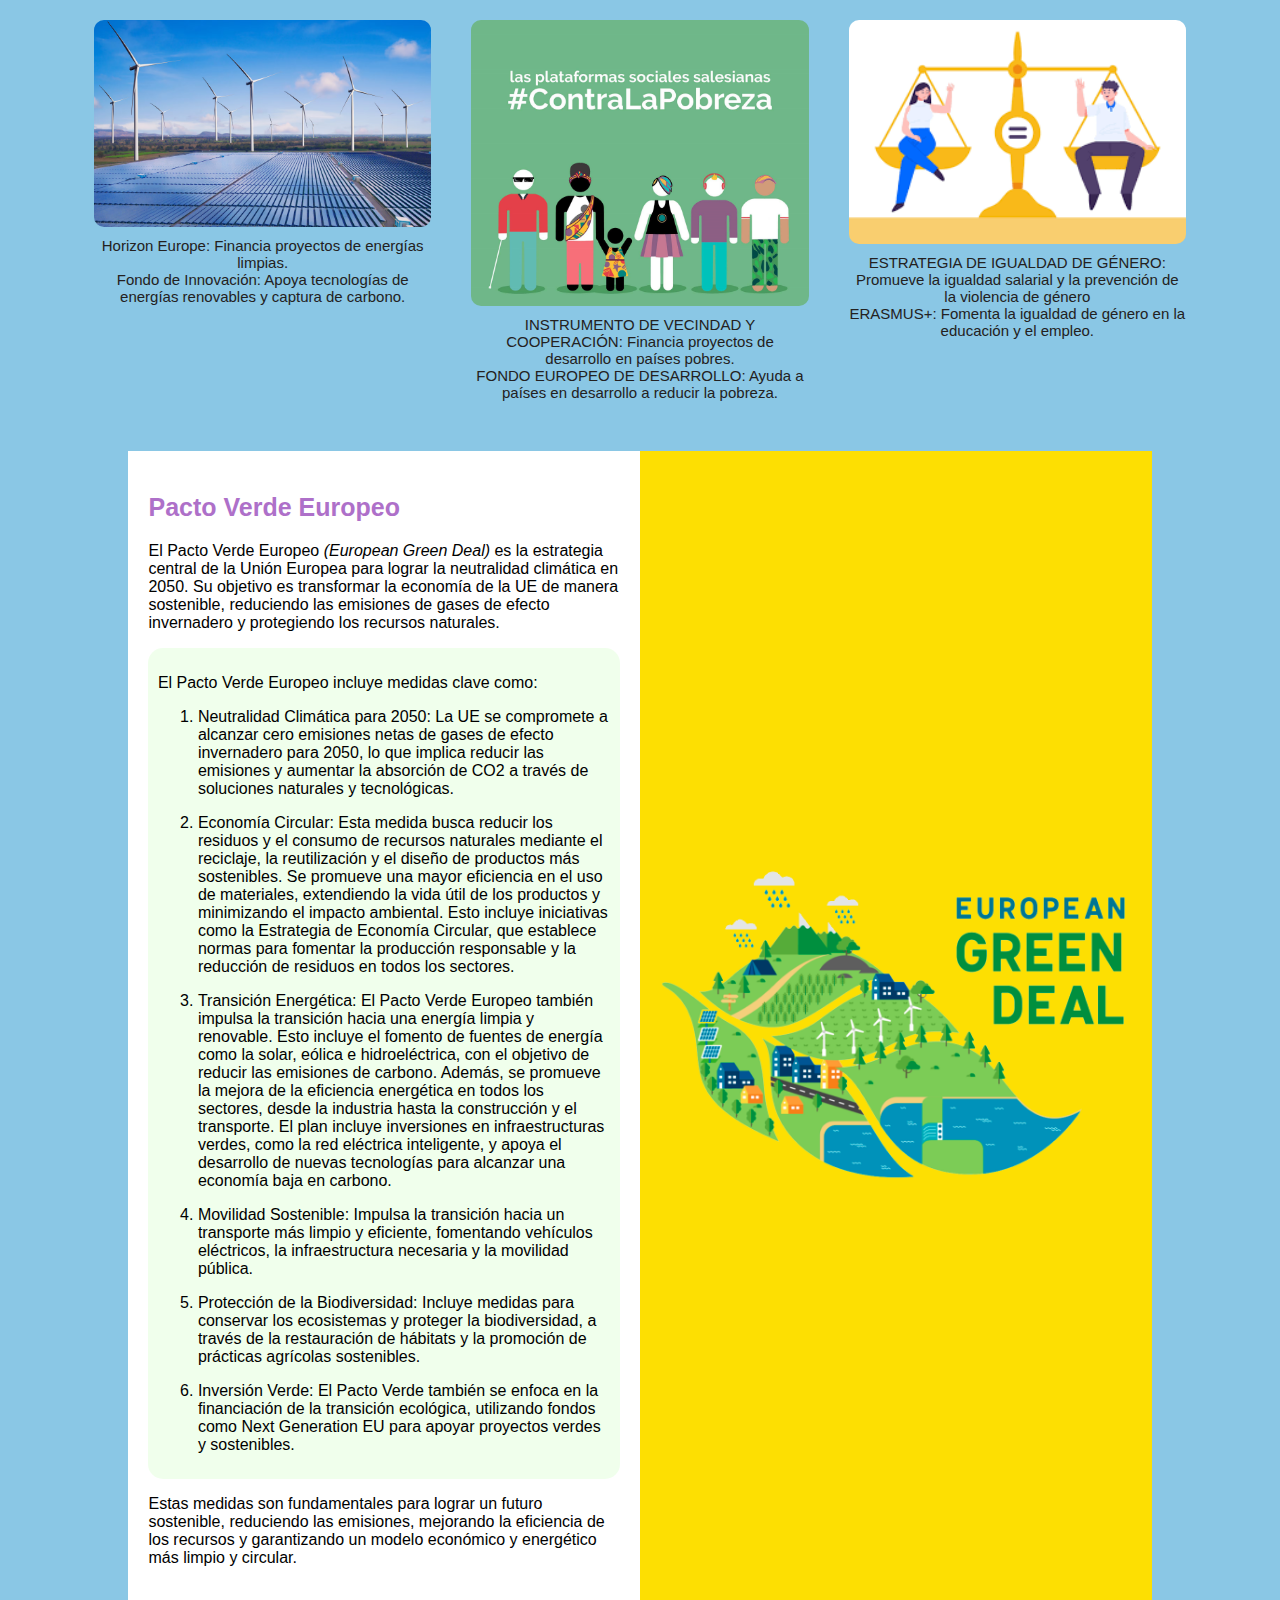
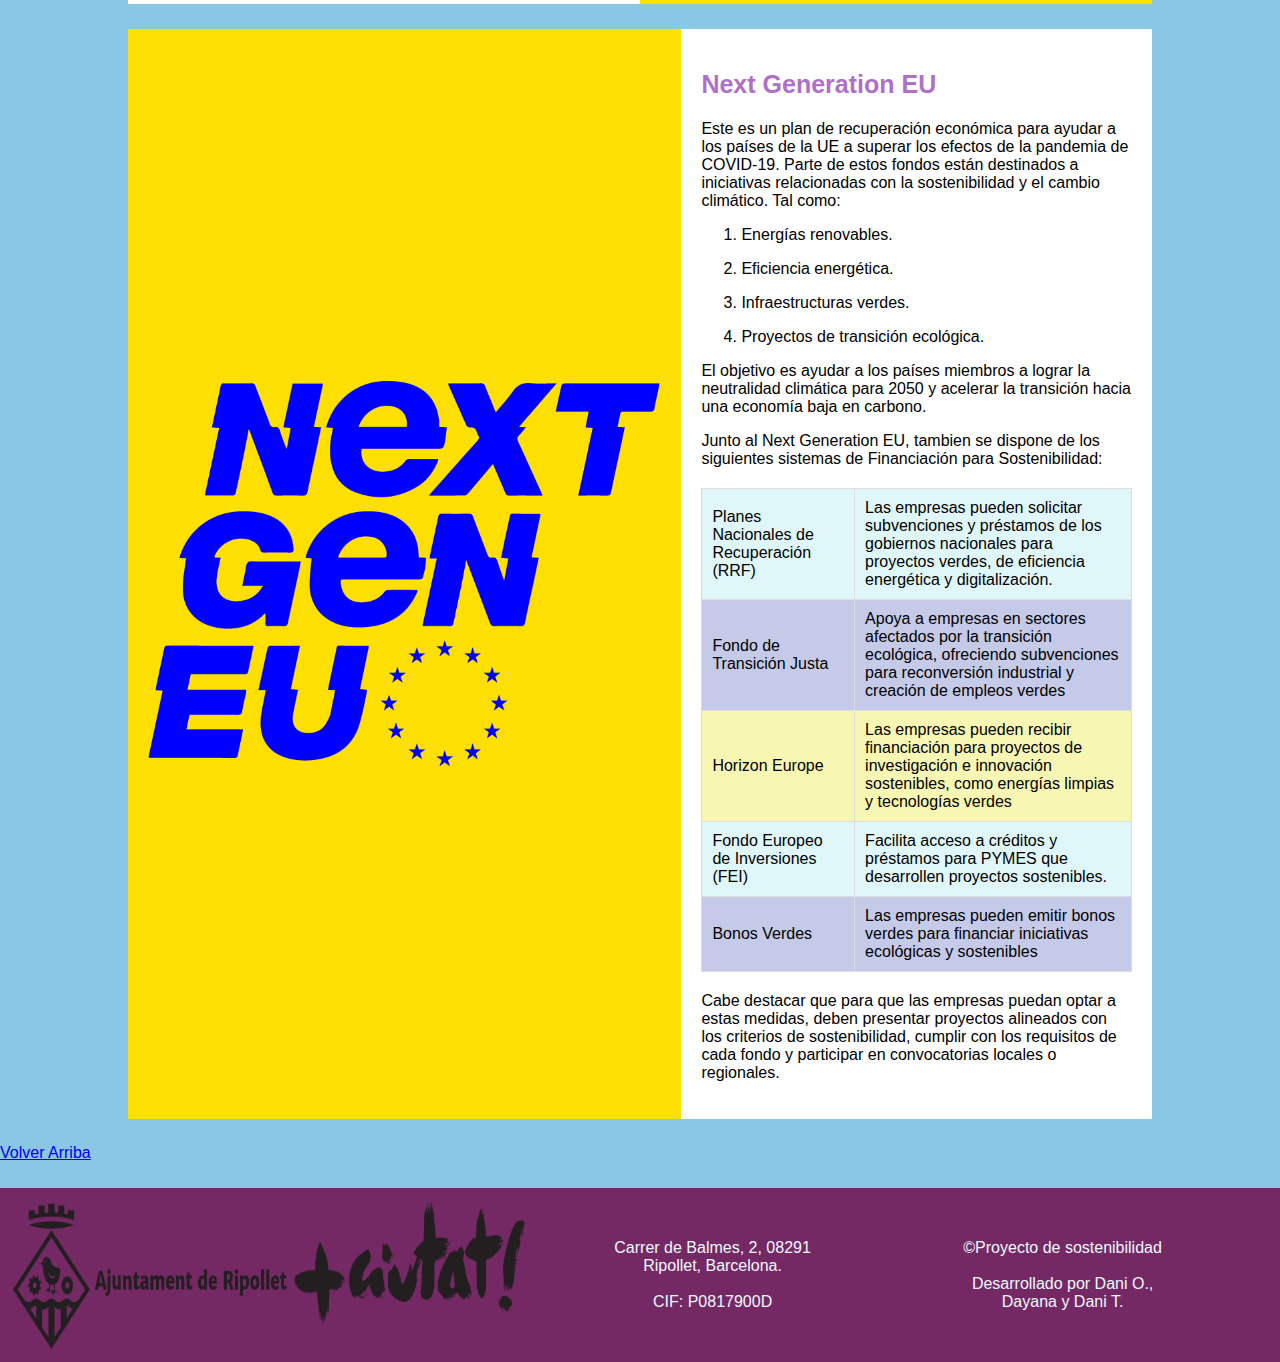
<file: info.html>
<html>

<!-- Info de la Unión Europea y Agenda 2030 -->

<head>
    <meta name="viewport" content="width=device-width, initial-scale=1.0">
    <link rel="stylesheet" href="style.css" />

    <title>Información de la Unión Europea y Agenda 2030</title>
</head>

<body>
    <div id="inicioPagina" class="header">
        <div>
            <a href="contact.html"><img src="images/contactIcon.png" alt="Contacto"></a>
            <a href="gallery.html"><img src="images/cameraIcon.png" alt="Galeria"></a>
            <a href="environmental.html"><img src="images/mediambientalesIcon.png" alt="Medio Ambiente"></a>
            <a href="tips.html"><img src="images/ideaIcon.png" alt="Consejos"></a>
        </div>
        <a class="center" href="index.html"><img src="images/escudoRipo.png" alt="Página Principal"></a>
        <div class="header-right">
            <a href="info.html"><img src="images/infoIcon.png" alt="Información"></a>
        </div>
    </div>
    <!-- Barra de anclas del Header -->
    <div class="header borde-negro-superior">
        <div>
            <a href="#UE">UNIÓN EUROPEA Y AGENDA 2030</a>
            <a href="#Compromiso">El Compromiso de la UE con los ODS</a>
            <a href="#ods">Los 17 Objetivos de Desarrollo Sostenible</a>
            <a href="#Ejemplos">Ejemplos</a>
            <a href="#Pacto">Pacto Verde Europeo</a>
            <a href="#nextGen">Next Generation EU</a>
        </div>
    </div>

    <div class="flex-wrapper">
        <header>
            <h1 id="UE" class="titulo-galeria">UNIÓN EUROPEA Y AGENDA 2030</h1>
        </header>
        <p class="texto-padding texto-grande">En un mundo marcado por crisis, como los incendios, la escasez de agua, los conflictos
            sociales y
            los desafíos económicos, la Agenda 2030 de las Naciones Unidas se presenta como una fuente de esperanza
            para un futuro mejor.</p>


        <div id="caja-titulos">
            <h2 class="caja-text">¿QUE ES LA AGENDA EUROPEA?</h2>
        </div>

        <div id="caja-Agenda2030">
            <div id="caja-articulos">
                <div>
                    <img src="images/agenda2030.png" alt="imagen de agenda 30" class="caja-imagen-agenda">
                </div>
                <p class="texto-padding">
                    La Agenda 2030 es un plan global de las Naciones Unidas con 17 Objetivos de Desarrollo
                    Sostenible (ODS) que busca mejorar la vida de las personas, proteger el planeta y
                    promover la paz. Aborda problemas como la pobreza, el cambio climático y la desigualdad,
                    e invita a gobiernos, empresas y ciudadanos a colaborar para lograr un futuro más justo y
                    sostenible.
                </p>
            </div>
        </div>

        <!-- TABLA ESTRATEGIAS -->
        <div class="caja-estrategias">
            <p>La Unión Europea (UE) ha integrado los Objetivos de Desarrollo Sostenible (ODS)
                en sus políticas a través de diversas estrategias y programas:</p>
            <table>

                <head>
                    <tr>
                        <th>Estrategia y programas</th>
                    </tr>
                </head>

                <body>
                    <tr class="estrategia1">
                        <td>Green Deal Europeo</td>
                        <td>Busca transformar la economía de la UE en una economía neutra en carbono para 2050,
                            promoviendo energías renovables, economía circular y la protección de la biodiversidad.
                        </td>
                    </tr>
                    <tr class="estrategia2">
                        <td>Política de Cohesión</td>
                        <td>Destina fondos a las regiones menos desarrolladas para reducir desigualdades y fomentar
                            el desarrollo sostenible.</td>
                    </tr>
                    <tr class="estrategia3">
                        <td>Horizon Europe</td>
                        <td>Programa de investigación e innovación que financia proyectos para abordar el cambio
                            climático, la salud, la energía y la igualdad de género.</td>
                    </tr>
                    <tr class="estrategia1">
                        <td>Política Comercial y Cooperación Internacional</td>
                        <td>Alinea su política exterior con los ODS, promoviendo la paz, el desarrollo económico
                            sostenible y la protección de los derechos humanos.</td>
                    </tr>
                    <tr class="estrategia2">
                        <td>Estrategia de Biodiversidad 2030</td>
                        <td>Busca proteger y restaurar ecosistemas y especies en Europa.</td>
                    </tr>
                    <tr class="estrategia3">
                        <td>Política de Igualdad de Género</td>
                        <td>Promueve la igualdad de género en todas las áreas, desde la política hasta el empleo y
                            la lucha contra la violencia de género.</td>
                    </tr>
                    <tr class="estrategia1">
                        <td>Fondos y Finanzas Sostenibles</td>
                        <td>Crea mecanismos financieros como el Fondo Europeo de Inversiones Sostenibles y
                            NextGenerationEU para financiar proyectos verdes e inclusivos.</td>
                    </tr>
                    <tr class="estrategia2">
                        <td>Reglamento de Sostenibilidad Corporativa</td>
                        <td>Establece regulaciones para promover la sostenibilidad en el sector privado, como la
                            Taxonomía de la UE y la Directiva de información no financiera.</td>
                    </tr>
                </body>
            </table>
        </div>

        <!-- EL PUNTO NUMERO 1 -->
        <div class="caja-ods">
            <header>
                <h1 class="titulo-galeria">El Compromiso de la UE con los ODS</h1>
                <p>La Unión Europea (UE) aborda los 17 Objetivos de Desarrollo Sostenible
                    (ODS) a través de diversas políticas y estrategias clave:</p>
            </header>

            <!-- Sección de ODS -->
            <section id="ods" class="caja-ods">
                <h2 class="subtituloOds">Los 17 Objetivos de Desarrollo Sostenible</h2>
                <div class="ods-apartado">

                    <!-- Ejemplo de tarjeta ODS -->
                    <div class="ods-las17">
                        <img src="images/findelapobreza.jpg" alt="Fin de la pobreza">
                        <h3>Fin de la Pobreza</h3>
                        <p>La UE apoya la erradicación de la pobreza a nivel global mediante programas de cooperación al
                            desarrollo.</p>
                    </div>

                    <div class="ods-las17">
                        <img src="images/hambrecero.jpg" alt="Hambre cero">
                        <h3>Hambre Cero</h3>
                        <p>Promueve la seguridad alimentaria y apoya la agricultura sostenible mediante la Política
                            Agrícola Común.</p>
                    </div>

                    <div class="ods-las17">
                        <img src="images/saludybinestar.jpg" alt="salud y binestar">
                        <h3>Salud y bienestar</h3>
                        <p>Implementa políticas de salud pública y apoya la investigación médica mediante Horizon
                            Europe.</p>
                    </div>

                    <div class="ods-las17">
                        <img src="images/educacioncalidad.png" alt="Educación de calidad">
                        <h3>Educación de calidad</h3>
                        <p>Fomenta la educación inclusiva con programas como Erasmus+ y apoya a los países en
                            desarrollo.</p>
                    </div>

                    <div class="ods-las17">
                        <img src="images/igualdad.jpg" alt="Igualdad de Genero">
                        <h3>Igualdad de género</h3>
                        <p>Promueve la igualdad de género con políticas de empoderamiento y lucha contra la violencia.
                        </p>
                    </div>

                    <div class="ods-las17">
                        <img src="images/agua.png" alt="Agua limpia y sanamiento">
                        <h3>Agua limpia y saneamiento</h3>
                        <p>Apoya la gestión sostenible del agua tanto dentro como fuera de la UE.</p>
                    </div>

                    <div class="ods-las17">
                        <img src="images/energia.jpg" alt="Energia asequiable y no contaminante">
                        <h3>Energía asequible y no contaminante</h3>
                        <p>Impulsa energías renovables y eficiencia energética a través del Green Deal Europeo.</p>
                    </div>

                    <div class="ods-las17">
                        <img src="images/trabajodecente.jpg" alt="Trabajo decente y creciemiento economico">
                        <h3>Trabajo decente y crecimiento económico</h3>
                        <p>Fomenta el empleo de calidad y el crecimiento inclusivo mediante políticas como el Pilar
                            Europeo de Derechos Sociales.</p>
                    </div>

                    <div class="ods-las17">
                        <img src="images/industria.jpg" alt="Industria, inovacion e infraestructura">
                        <h3>Industria, innovación e infraestructura</h3>
                        <p>Apoya la innovación sostenible con el programa Horizon Europa y el desarrollo de
                            infraestructuras verdes.</p>
                    </div>

                    <div class="ods-las17">
                        <img src="images/reduccion.jpg" alt="Reduccion de las desigualdades">
                        <h3>Reducción de las desigualdades</h3>
                        <p> Promueve la cohesión social y económica mediante la Política de Cohesión.</p>
                    </div>

                    <div class="ods-las17">
                        <img src="images/ciudades.jpg" alt="Ciudades y comunidades sostenibles">
                        <h3>Ciudades y comunidades sostenibles</h3>
                        <p>Fomenta el desarrollo urbano sostenible y la infraestructura verde.</p>
                    </div>

                    <div class="ods-las17">
                        <img src="images/producion.jpg" alt="Produccion y consumo responsables">
                        <h3>Producción y consumo responsables</h3>
                        <p>Promueve la economía circular para reducir residuos y optimizar el uso de recursos.</p>
                    </div>

                    <div class="ods-las17">
                        <img src="images/accionporelclima.jpg" alt="Accion por el clima">
                        <h3>Acción por el clima</h3>
                        <p>Establece políticas para alcanzar la neutralidad climática en 2050 mediante el Green Deal
                            Europeo.</p>
                    </div>

                    <div class="ods-las17">
                        <img src="images/vidasubmarina.png" alt="Vida submarina">
                        <h3>Vida submarina</h3>
                        <p>Protege los ecosistemas marinos con la Política Pesquera Común y la Estrategia Marina.</p>
                    </div>

                    <div class="ods-las17">
                        <img src="images/vidaecosistemas.png" alt="Vida de ecosistemas terrestres">
                        <h3>Vida de ecosistemas terrestres</h3>
                        <p> Conserva la biodiversidad mediante la Estrategia de Biodiversidad 2030.</p>
                    </div>

                    <div class="ods-las17">
                        <img src="images/paz.png" alt="Paz, justicia e instituciones solidas">
                        <h3>Paz, justicia e instituciones sólidas</h3>
                        <p>Apoya la democracia y los derechos humanos a través de su Política Exterior y de Seguridad
                            Común.</p>
                    </div>

                    <div class="ods-las17">
                        <img src="images/alianzasç.jpg" alt="Alianzas para lograr los objetivos">
                        <h3>Alianzas para lograr los objetivos</h3>
                        <p> Fomenta la cooperación internacional para implementar los ODS globalmente, a través
                            de fondos y colaboración.</p>
                    </div>
                    <img src="images/agenda2030.png" alt="Agenda 2030" class="ods-las17">
                </div>
            </section>

            <section id="ods" class="caja-ods">
                <h2 id="Ejemplos" class="subtituloOds">Algunos ejemplos:</h2>
                <p>La Unión Europea (UE) ha implementado varios programas específicos para apoyar las energías
                    renovables,
                    la lucha contra la pobreza y la igualdad de género. A continuación, se presentan ejemplos concretos
                    de estos programas:</p>
            </section>
                <div class="caja-principal">

                    <div class="caja-galeria-info">
                        <img src="images/energiasrenovables.png" alt="Energia Renovables" class="caja-galeria-imagen">
                        <p>Horizon Europe: Financia proyectos de energías limpias.</p>
                        <p>Fondo de Innovación: Apoya tecnologías de energías renovables y captura de carbono.</p>
                    </div>
                    <div class="caja-galeria-info">
                        <img src="images/luchacntrapobreza.png" alt="lucha contra la pobreza"
                            class="caja-galeria-imagen">
                        <p>INSTRUMENTO DE VECINDAD Y COOPERACIÓN: Financia proyectos de desarrollo en países pobres.</p>
                        <p>FONDO EUROPEO DE DESARROLLO: Ayuda a países en desarrollo a reducir la pobreza.</p>
                    </div>
                    <div class="caja-galeria-info">
                        <img src="images/igualdaddegenero.png" alt="Igualdad de genero" class="caja-galeria-imagen">
                        <p>ESTRATEGIA DE IGUALDAD DE GÉNERO: Promueve la igualdad salarial y la prevención de la
                            violencia de género</p>
                        <p>ERASMUS+: Fomenta la igualdad de género en la educación y el empleo.</p>
                    </div>
                </div>
        </div>
        


        <!--PARTE DANI-->
        <div id="caja-noticias">
            <div class="caja-noticias-text rectangulo-blanco-texto">
                <h2 id="Pacto" class="subtituloOds">Pacto Verde Europeo</h2>
                <p>El Pacto Verde Europeo <cite>(European Green Deal)</cite> es la estrategia central de la Unión
                    Europea para lograr la neutralidad climática en 2050. Su objetivo es transformar la economía de la
                    UE de manera sostenible, reduciendo las emisiones de gases de efecto invernadero y protegiendo los
                    recursos naturales.</p>

                <div class="fondo-verde-texto">
                    <p>El Pacto Verde Europeo incluye medidas clave como:</p>
                    <ol>
                        <li>
                            <p>Neutralidad Climática para 2050: La UE se compromete a alcanzar cero emisiones netas de
                                gases de efecto invernadero para 2050, lo que implica reducir las emisiones y aumentar
                                la absorción de CO2 a través de soluciones naturales y tecnológicas.</p>
                        </li>
                        <li>
                            <p>Economía Circular: Esta medida busca reducir los residuos y el consumo de recursos
                                naturales mediante el reciclaje, la reutilización y el diseño de productos más
                                sostenibles. Se promueve una mayor eficiencia en el uso de materiales, extendiendo la
                                vida útil de los productos y minimizando el impacto ambiental. Esto incluye iniciativas
                                como la Estrategia de Economía Circular, que establece normas para fomentar la
                                producción responsable y la reducción de residuos en todos los sectores.</p>
                        </li>
                        <li>
                            <p>Transición Energética: El Pacto Verde Europeo también impulsa la transición hacia una
                                energía limpia y renovable. Esto incluye el fomento de fuentes de energía como la solar,
                                eólica e hidroeléctrica, con el objetivo de reducir las emisiones de carbono. Además, se
                                promueve la mejora de la eficiencia energética en todos los sectores, desde la industria
                                hasta la construcción y el transporte. El plan incluye inversiones en infraestructuras
                                verdes, como la red eléctrica inteligente, y apoya el desarrollo de nuevas tecnologías
                                para alcanzar una economía baja en carbono.</p>
                        </li>
                        <li>
                            <p>Movilidad Sostenible: Impulsa la transición hacia un transporte más limpio y eficiente,
                                fomentando vehículos eléctricos, la infraestructura necesaria y la movilidad pública.
                            </p>
                        </li>
                        <li>
                            <p>Protección de la Biodiversidad: Incluye medidas para conservar los ecosistemas y proteger
                                la biodiversidad, a través de la restauración de hábitats y la promoción de prácticas
                                agrícolas sostenibles.</p>
                        </li>
                        <li>
                            <p>Inversión Verde: El Pacto Verde también se enfoca en la financiación de la transición
                                ecológica, utilizando fondos como Next Generation EU para apoyar proyectos verdes y
                                sostenibles.</p>
                        </li>
                    </ol>
                </div>
                <p>Estas medidas son fundamentales para lograr un futuro sostenible, reduciendo las emisiones, mejorando
                    la eficiencia de los recursos y garantizando un modelo económico y energético más limpio y circular.
                </p>
            </div>
            <img src="images/greenDeal.png" alt="Información" class="caja-noticias-img" />
        </div>

        <div id="caja-noticias">
            <img src="images/nextGen.png" alt="Información" class="caja-noticias-img-padding" />
            <div class="caja-noticias-text rectangulo-blanco-texto">
                <h2 id="nextGen" class="subtituloOds">Next Generation EU</h2>
                <p>Este es un plan de recuperación económica para ayudar a los países de la UE a superar los efectos de
                    la pandemia de COVID-19. Parte de estos fondos están destinados a iniciativas relacionadas con la
                    sostenibilidad y el cambio climático. Tal como:</p>
                <ol>
                    <li>
                        <p>Energías renovables.</p>
                    </li>
                    <li>
                        <p>Eficiencia energética.</p>
                    </li>
                    <li>
                        <p>Infraestructuras verdes.</p>
                    </li>
                    <li>
                        <p>Proyectos de transición ecológica.</p>
                    </li>
                </ol>
                <p>El objetivo es ayudar a los países miembros a lograr la neutralidad climática para 2050 y acelerar la
                    transición hacia una economía baja en carbono.
                </p>

                <p>Junto al Next Generation EU, tambien se dispone de los siguientes sistemas de Financiación para
                    Sostenibilidad:</p>

                <table>
                    <tr class="estrategia1">
                        <td>Planes Nacionales de Recuperación (RRF)</td>
                        <td>Las empresas pueden solicitar subvenciones y préstamos de los gobiernos nacionales para
                            proyectos verdes, de eficiencia energética y digitalización.</td>
                    </tr>
                    <tr class="estrategia2">
                        <td>Fondo de Transición Justa</td>
                        <td>Apoya a empresas en sectores afectados por la transición ecológica, ofreciendo subvenciones
                            para reconversión industrial y creación de empleos verdes</td>
                    </tr>
                    <tr class="estrategia3">
                        <td>Horizon Europe</td>
                        <td>Las empresas pueden recibir financiación para proyectos de investigación e innovación
                            sostenibles, como energías limpias y tecnologías verdes</td>
                    </tr>
                    <tr class="estrategia1">
                        <td>Fondo Europeo de Inversiones (FEI)</td>
                        <td>Facilita acceso a créditos y préstamos para PYMES que desarrollen proyectos sostenibles.
                        </td>
                    </tr>
                    <tr class="estrategia2">
                        <td>Bonos Verdes</td>
                        <td>Las empresas pueden emitir bonos verdes para financiar iniciativas ecológicas y sostenibles
                        </td>
                    </tr>
                </table>
                <p>Cabe destacar que para que las empresas puedan optar a estas medidas, deben presentar proyectos
                    alineados con los criterios de sostenibilidad, cumplir con los requisitos de cada fondo y participar
                    en convocatorias locales o regionales.</p>
            </div>
        </div>

    </div>
    <div class="caja-subir">
        <a class="interior-caja" href="#inicioPagina">Volver Arriba</a>
    </div>
    <div class="footer">
        <img src="images/escut-ripollet.png" alt="imagen del articulo" class="imagen-footer">
        <div class="texto-footer">
            <p>Carrer de Balmes, 2, 08291 Ripollet, Barcelona. <br><br>CIF: P0817900D</p>
            <p>©Proyecto de sostenibilidad<br><br>Desarrollado por Dani O., Dayana y Dani T.</p>
        </div>
    </div>

</body>

</html>
</file>
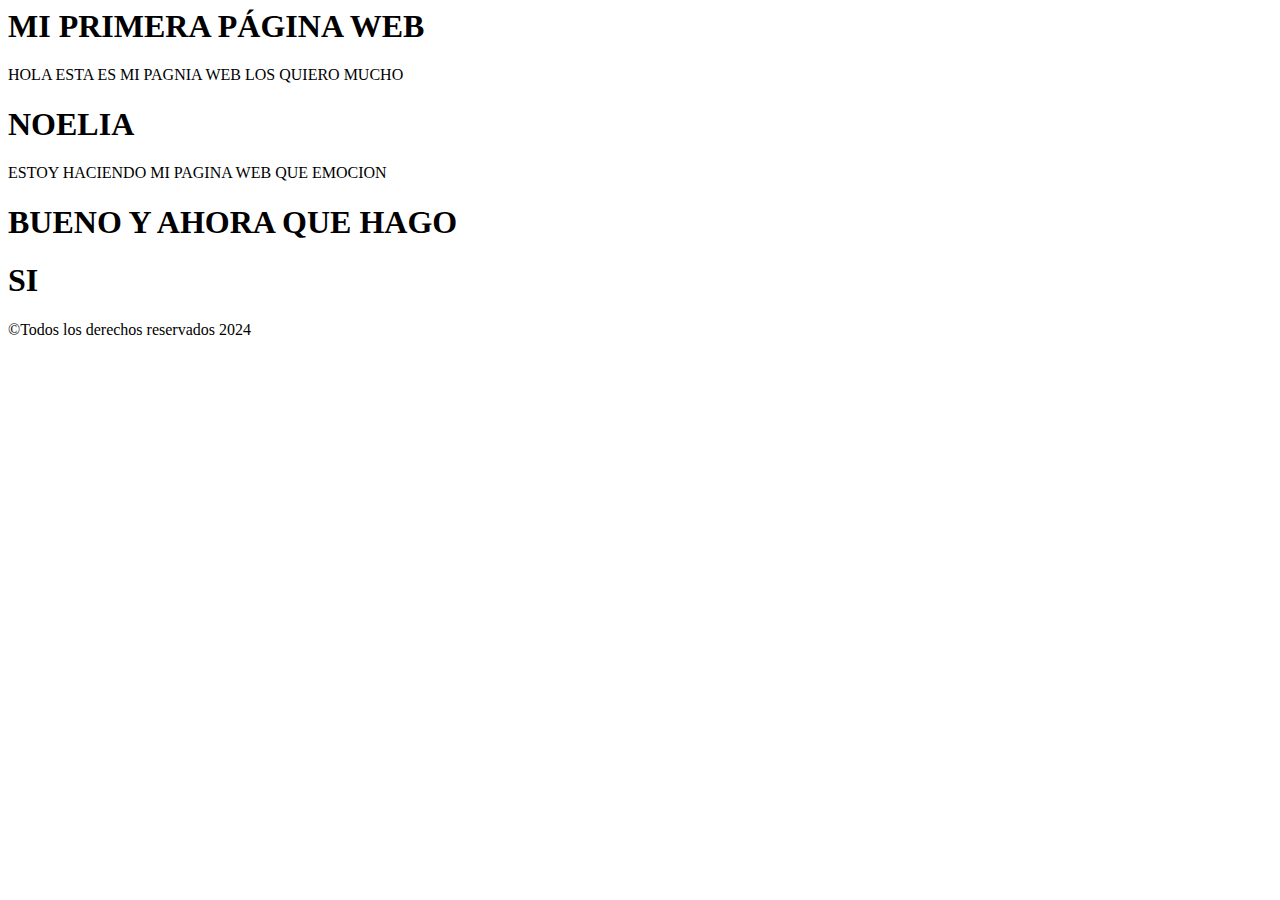
<file: prueba.html>
<html>

<body>
    <h1>MI PRIMERA PÁGINA WEB</h1>

    <p>HOLA ESTA ES MI PAGNIA WEB LOS QUIERO MUCHO</p>

    <h1>NOELIA</h1>

    <p>ESTOY HACIENDO MI PAGINA WEB QUE EMOCION</p>

    <h1>BUENO Y AHORA QUE HAGO</h1>

    <h1>SI</h1>

    <p>©Todos los derechos reservados 2024</p>
</body>

</html>
</file>
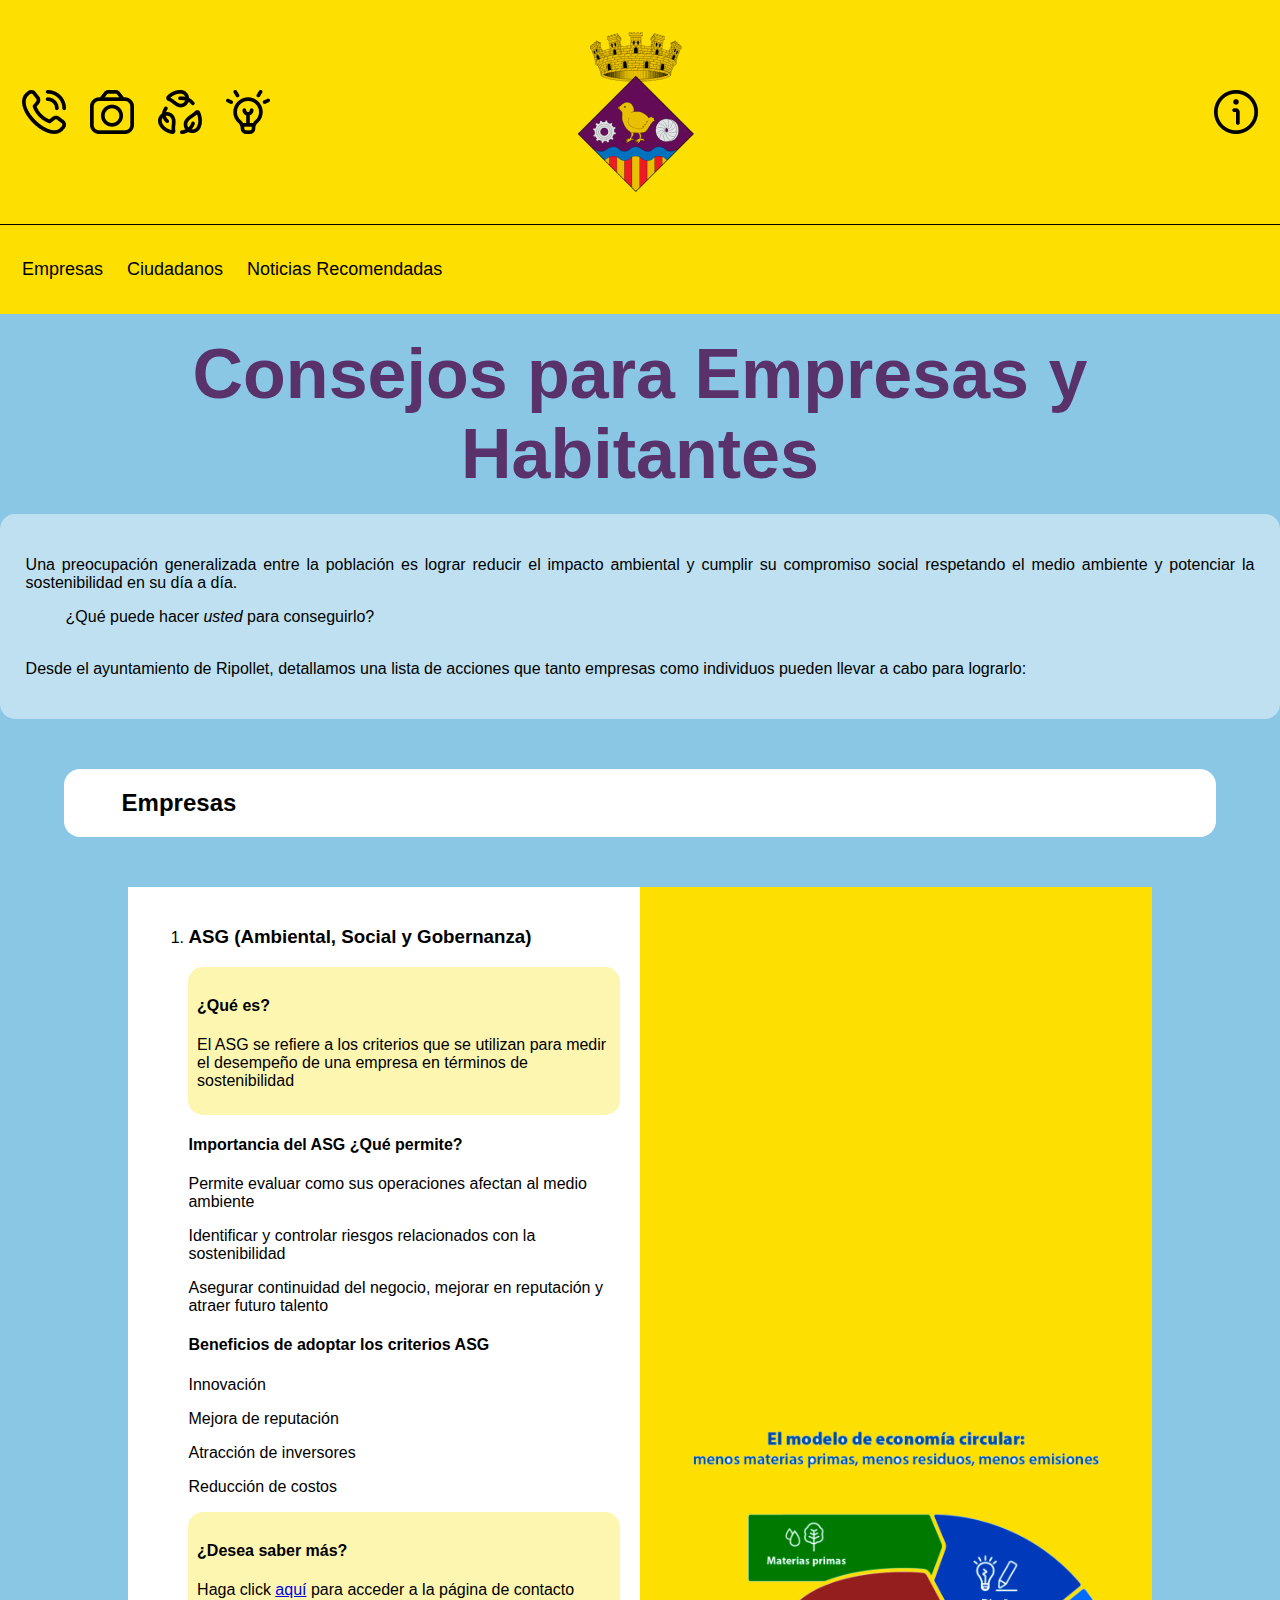
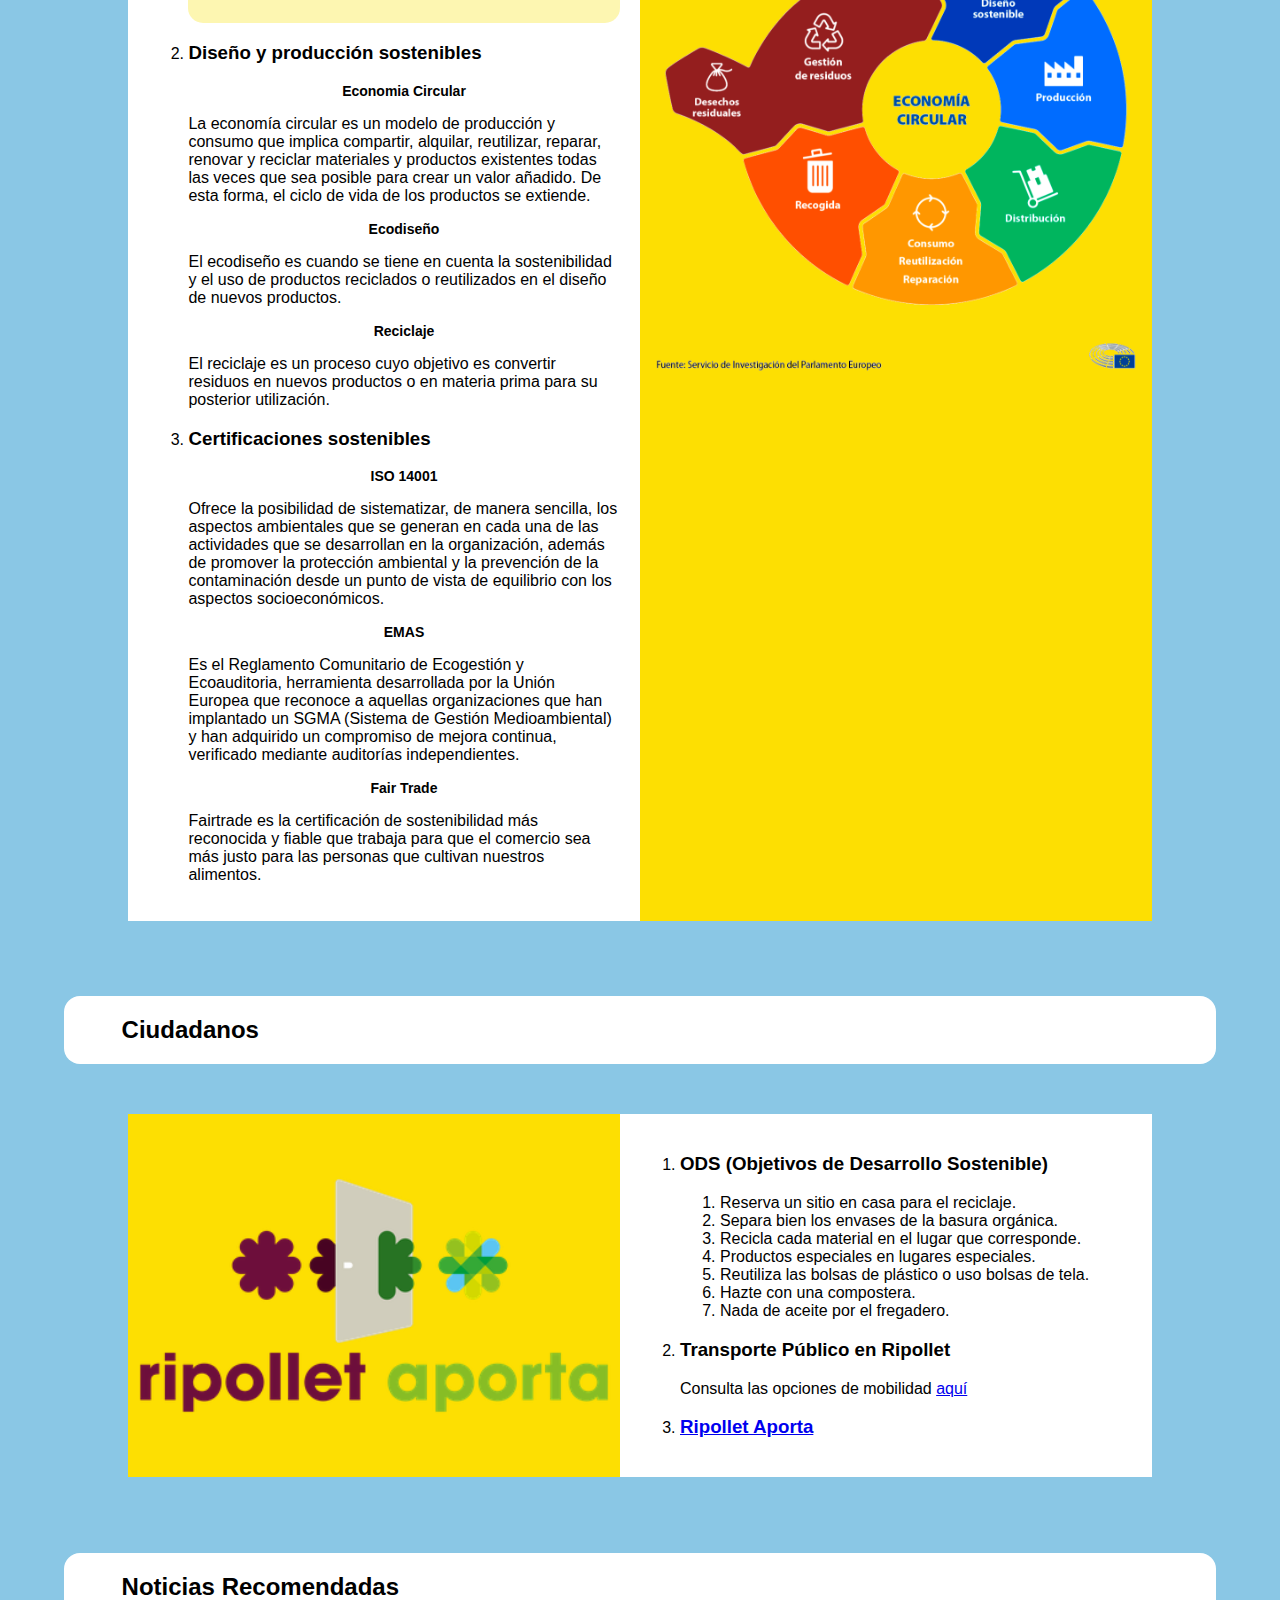
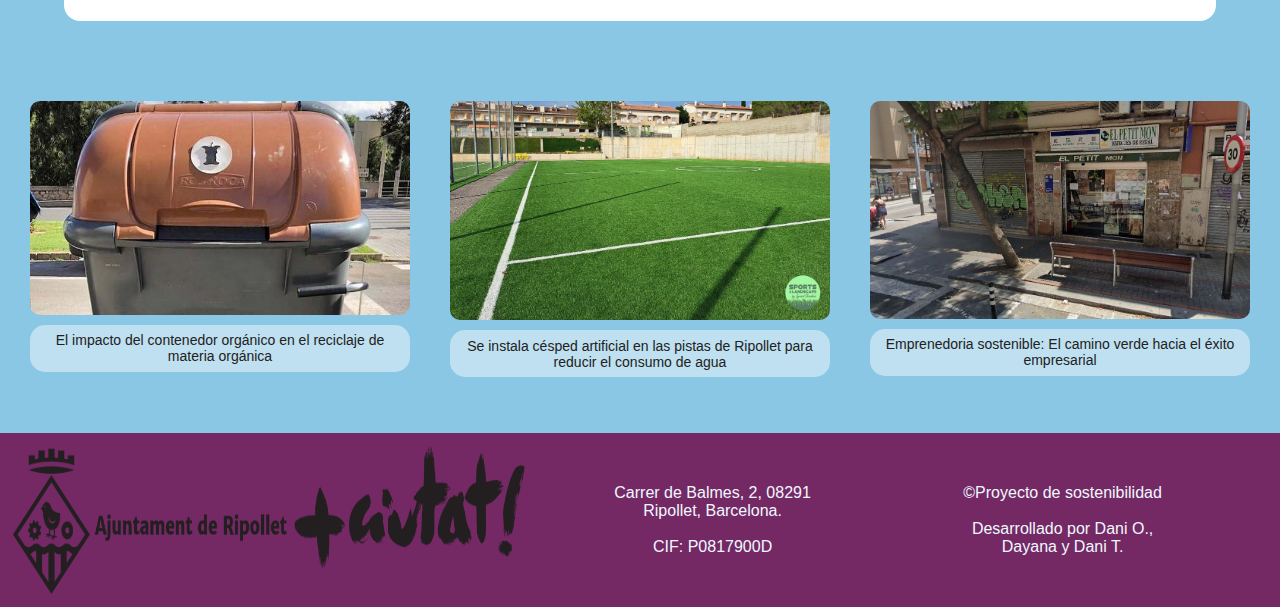
<file: tips.html>
<html>

<!-- Consejos para Empresas y Habitantes -->

<head>
    <meta name="viewport" content="width=device-width, initial-scale=1.0">
    <link rel="stylesheet" href="style.css" />

    <title>Consejos para Empresas y Habitantes</title>
</head>

<body>
    <div class="header">
        <div>
            <a href="contact.html"><img src="images/contactIcon.png" alt="Contacto"></a>
            <a href="gallery.html"><img src="images/cameraIcon.png" alt="Galeria"></a>
            <a href="environmental.html"><img src="images/mediambientalesIcon.png" alt="Medio Ambiente"></a>
            <a href="tips.html"><img src="images/ideaIcon.png" alt="Consejos"></a>
        </div>
        <a class="center" href="index.html"><img src="images/escudoRipo.png" alt="Página Principal"></a>
        <div class="header-right">
            <a href="info.html"><img src="images/infoIcon.png" alt="Información"></a>
        </div>
    </div>
    <!-- Barra de anclas del Header -->
    <div class="header borde-negro-superior">
        <div>
            <a href="#Empresas">Empresas</a>
            <a href="#Ciudadanos">Ciudadanos</a>
            <a href="#Noticias">Noticias Recomendadas</a>
        </div>
    </div>

    <div class="flex-wrapper">
            <h1 class="titulo-galeria">Consejos para Empresas y Habitantes</h1>
            
        <div class="fondo-blanco-texto">
            <p class="texto-justificado">Una preocupación generalizada entre la población es lograr reducir el impacto ambiental y cumplir su
                compromiso social respetando el medio ambiente y potenciar la sostenibilidad en su día a día.
            <blockquote>¿Qué puede hacer <cite>usted</cite> para conseguirlo?</blockquote>
            <br>Desde el ayuntamiento de Ripollet, detallamos una lista de acciones que tanto empresas como individuos
            pueden llevar a cabo para lograrlo:
            </p>
        </div>

        <div id="caja-titulos">
            <h2 id="Empresas" class="caja-text">Empresas</h2>
        </div>

        <div id="caja-noticias">
            <div class="caja-noticias-text rectangulo-blanco-texto">
                <ol>
                    <li>
                        <h3>ASG (Ambiental, Social y Gobernanza)</h3>
                        <ul>
                            <div class="fondo-amarillo-texto">
                                <li>
                                    <h4>¿Qué es?</h4>
                                </li>
                                <li>
                                    <p>El ASG se refiere a los criterios que se utilizan para medir el desempeño de una
                                        empresa en términos de sostenibilidad</p>
                                </li>
                            </div>
                            <li>
                                <h4>Importancia del ASG ¿Qué permite?</h4>
                            </li>
                            <dl>
                                <li>
                                    <p>Permite evaluar como sus operaciones afectan al medio ambiente</p>
                                </li>
                                <li>
                                    <p>Identificar y controlar riesgos relacionados con la sostenibilidad</p>
                                </li>
                                <li>
                                    <p>Asegurar continuidad del negocio, mejorar en reputación y atraer futuro talento
                                    </p>
                                </li>
                            </dl>
                            <li>
                                <h4>Beneficios de adoptar los criterios ASG</h4>
                            </li>
                            <ul>
                                <li>
                                    <p>Innovación</p>
                                </li>
                                <li>
                                    <p>Mejora de reputación</p>
                                </li>
                                <li>
                                    <p>Atracción de inversores</p>
                                </li>
                                <li>
                                    <p>Reducción de costos</p>
                                </li>
                            </ul>
                            <div class="fondo-amarillo-texto">
                                <li>
                                    <h4>¿Desea saber más?</h4>
                                </li>
                                <li>
                                    <p>Haga click <a href="contact.html">aquí</a> para acceder a la página de contacto
                                    </p>
                                </li>
                            </div>
                        </ul>
                    </li>
                    <li>
                        <h3>Diseño y producción sostenibles</h3>
                        <p class="texto-negrita" id="texto-pequeno">Economia Circular</p>
                        <p>La economía circular es un modelo de producción y consumo que implica compartir, alquilar,
                            reutilizar, reparar, renovar y reciclar materiales y productos existentes todas las veces
                            que sea posible para crear un valor añadido. De esta forma, el ciclo de vida de los
                            productos se extiende.</p>
                        <p class="texto-negrita" id="texto-pequeno">Ecodiseño</p>
                        <p>El ecodiseño es cuando se tiene en cuenta la sostenibilidad y el uso de productos reciclados
                            o reutilizados en el diseño de nuevos productos.</p>
                        <p class="texto-negrita" id="texto-pequeno">Reciclaje</p>
                        <p>El reciclaje es un proceso cuyo objetivo es convertir residuos en nuevos productos o en
                            materia prima para su posterior utilización.</p>
                    </li>
                    <li>
                        <h3>Certificaciones sostenibles</h3>
                        <p class="texto-negrita" id="texto-pequeno">ISO 14001</p>
                        <p>Ofrece la posibilidad de sistematizar, de manera sencilla, los aspectos ambientales que se
                            generan en cada una de las actividades que se desarrollan en la organización, además de
                            promover la protección ambiental y la prevención de la contaminación desde un punto de vista
                            de equilibrio con los aspectos socioeconómicos.</p>
                        <p class="texto-negrita" id="texto-pequeno">EMAS</p>
                        <p>Es el Reglamento Comunitario de Ecogestión y Ecoauditoria, herramienta desarrollada por la
                            Unión Europea que reconoce a aquellas organizaciones que han implantado un SGMA (Sistema de
                            Gestión Medioambiental) y han adquirido un compromiso de mejora continua, verificado
                            mediante auditorías independientes.</p>
                        <p class="texto-negrita" id="texto-pequeno">Fair Trade</p>
                        <p>Fairtrade es la certificación de sostenibilidad más reconocida y fiable que trabaja para que
                            el comercio sea más justo para las personas que cultivan nuestros alimentos. </p>
                    </li>
                </ol>
            </div>
            <img src="images/economiaCirc.png" alt="Economia Circular" class="caja-noticias-img">
        </div>

        <div id="caja-titulos">
            <h2 id="Ciudadanos" class="caja-text">Ciudadanos</h2>
        </div>
        <div id="caja-noticias">
            <img src="images/ripoAporta.png" alt="Economia Circular" class="caja-noticias-img">

            <div class="caja-noticias-text rectangulo-blanco-texto">
                <ol>
                    <li>
                        <h3>ODS (Objetivos de Desarrollo Sostenible)</h3>
                    </li>

                    <ol>
                        <li>Reserva un sitio en casa para el reciclaje.</li>
                        <li>Separa bien los envases de la basura orgánica.</li>
                        <li>Recicla cada material en el lugar que corresponde.</li>
                        <li>Productos especiales en lugares especiales.</li>
                        <li>Reutiliza las bolsas de plástico o uso bolsas de tela.</li>
                        <li>Hazte con una compostera.</li>
                        <li>Nada de aceite por el fregadero.</li>
                    </ol>

                    <li>
                        <h3>Transporte Público en Ripollet</h3>
                        <p>Consulta las opciones de mobilidad <a
                                href="https://www.ripollet.cat/serveis/mobilitat">aquí</a></p>
                    </li>

                    <li>
                        <h3><a href="https://www.ripollet.cat/ripolletaporta">Ripollet Aporta</a></h3>
                    </li>
                </ol>
            </div>
        </div>

        <div id="caja-titulos">
            <h2 id="Noticias" class="caja-text">Noticias Recomendadas</h2>
        </div>

        <div class="caja-principal">
            <div class="caja-galeria">
                <img src="images/org.jpg" alt="Evento Próximo destacado" class="caja-galeria-imagen">
                <p class="fondo-blanco-texto" id="texto-pequeno">El impacto del contenedor orgánico en el reciclaje de materia orgánica</p>
            </div>
            <div class="caja-galeria">
                <img src="images/cesped-sostenible-ripollet.jpg" alt="Evento Próximo destacado" class="caja-galeria-imagen">
                <p class="fondo-blanco-texto" id="texto-pequeno">Se instala césped artificial en las pistas de Ripollet para reducir el consumo de agua</p>
            </div>
            <div class="caja-galeria">
                <img src="images/bonoloto-ripollet.jpeg" alt="Evento Próximo destacado" class="caja-galeria-imagen">
                <p class="fondo-blanco-texto" id="texto-pequeno">Emprenedoria sostenible: El camino verde hacia el éxito
                    empresarial</p>
            </div>
        </div>
    </div>
    <div class="footer">
        <img src="images/escut-ripollet.png" alt="imagen del articulo" class="imagen-footer">
        <div class="texto-footer">
            <p>Carrer de Balmes, 2, 08291 Ripollet, Barcelona. <br><br>CIF: P0817900D</p>
            <p>©Proyecto de sostenibilidad<br><br>Desarrollado por Dani O., Dayana y Dani T.</p>
        </div>
    </div>
</body>

</html>
</file>
<file: style.css>
/* Valores Generales para todo */

html {
  /* Color Fondo Web */
  background-color: #8ac7e5;
  scroll-behavior:smooth;

  font-family: Verdana, Geneva, Tahoma, sans-serif;
  font-optical-sizing: auto;
}

/* Evitar Bordes alrededor de la pagina por default */
body{
  margin: 0px;
}

/* TIPOGRAFIA || Fuentes */

.texto-negrita {
  font-weight: bold;
}

.texto-cursiva {
  font-style: italic;
}

.texto-grande {
  font-size: 20;
}

#texto-pequeno{
  font-size: 14;
}

.texto-abajo {
  padding-top: 100px;
}

.texto-justificado{
  text-align: justify;
}

.texto-padding{
  padding-inline: 5%;
  text-align: justify;
}

/* HEADER || Encabezado */

.header {
  overflow: hidden;
  background-color: #fddf02;
  padding: 20px 10px;
  display: flex;
  justify-content: space-between;
  align-items: center; 
}

.header a {
  float: left;
  color: black;
  text-align: center;
  padding: 12px;
  text-decoration: none;
  font-size: 18px;
  line-height: 25px;
  border-radius: 4px;
}

.header a.logo {
  font-size: 25px;
  font-weight: bold;
}

.header a:hover {
  background-color: #ddd;
  color: black;
}

.header a.active {
  background-color: #fddf02;
  color: white;
}

.header-right {
  float: right;
  margin-left: 212px;
}

.center {
  display: block;
  margin-left: auto;
  margin-right: auto;
  width: 160px;
}

@media screen and (max-width: 500px) {
  .header a {
    float: none;
    display: block;
    text-align: left;
  }

  .header-right {
    float: none;
  }
}

/* FOOTER || Pie de Página */

.flex-wrapper {
  display: flex;
  min-height: 70vh;
  flex-direction: column;
  justify-content: space-between;
}

.footer {
  display: flex;
  flex-direction: row;
  align-content: center;
  width: 100%;
  
  background-color: #742964;
  color: aliceblue;

  margin-top: 2%;
}

#menu {
  width: 800px;
}

.menuitem {
  display: block;
  float: left;
  margin-left: 50px;
  position: relative;
  min-height: 50px;
  max-width: 125px;
  padding-bottom: 10px;
  text-align: center;
}

.addBackground {
  background-image: url("images/rectanguloIcon.png");
}

/* Gracias Miguelito / carrusel*/
#carrusel-caja {
  -moz-animation: automatizacion 15s infinite linear;
  -o-animation: automatizacion 15s infinite linear;
  -webkit-animation: automatizacion 15s infinite linear;
  animation: automatizacion 15s infinite linear;
  -webkit-transition: all 0.75s ease;
  -moz-transition: all 0.75s ease;
  -ms-transition: all 0.75s ease;
  -o-transition: all 0.75s ease;
  transition: all 0.75s ease;
  height: 500px;
  width: 300%;
}

#carrusel-contenido {
  margin: 0 auto;
  overflow: hidden;
  text-align: left;
}

.imagenes {
  height: 500px;
  width: 100%;
}

.carrusel-elemento {
  float: left;
  width: 33.333%;
}

@-moz-keyframes automatizacion {
  0% {
    margin-left: 0;
  }

  30% {
    margin-left: 0;
  }

  35% {
    margin-left: -100%;
  }

  65% {
    margin-left: -100%;
  }

  70% {
    margin-left: -200%;
  }

  95% {
    margin-left: -200%;
  }

  100% {
    margin-left: 0;
  }
}

@-webkit-keyframes automatizacion {
  0% {
    margin-left: 0;
  }

  30% {
    margin-left: 0;
  }

  35% {
    margin-left: -100%;
  }

  65% {
    margin-left: -100%;
  }

  70% {
    margin-left: -200%;
  }

  95% {
    margin-left: -200%;
  }

  100% {
    margin-left: 0;
  }
}

@keyframes automatizacion {
  0% {
    margin-left: 0;
  }

  30% {
    margin-left: 0;
  }

  35% {
    margin-left: -100%;
  }

  65% {
    margin-left: -100%;
  }

  70% {
    margin-left: -200%;
  }

  95% {
    margin-left: -200%;
  }

  100% {
    margin-left: 0;
  }
}

#caja-titulos {
  float: left;
  height: auto;
  width: 90%;
  border-radius: 1rem;
  background-color: white;
  margin-top: 50px;
  margin-bottom: 50px;
  margin-left: 5%;
  text-transform: 10px;
}

#caja-titulos-env {
  float: left;
  height: auto;
  width: 90%;
  border-radius: 1rem;
  background-color: #fddf02;
  margin-top: 50px;
  margin-bottom: 50px;
  margin-left: 5%;
  text-transform: 10px;
}

.imagenes-box {
  height: auto;
  width: 100%;
  margin-right: 10%;
}

.textos-tabulados {
  margin-left: 90px;
}

.caja-text {
  margin-left: 5%;
}

.caja-noticias-importantes {
  margin: 5%;
  padding: 20px;
  background-color: #ffffff; /* Fondo blanco */
  border-radius: 10px;
  box-shadow: 0 4px 8px rgba(0, 0, 0, 0.1);
}

#caja-noticias {
  display: flex;
  align-items: center;
  justify-content: center;
  overflow: hidden;

  width: 80%;
  margin-left: 10%;
  margin-bottom: 2%;
  background-color: #fddf02;
}

.caja-noticias-img {
  height: auto;
  width: 50%;
  object-fit: contain;
}

.caja-noticias-img-padding {
  height: auto;
  width: 50%;
  object-fit: contain;
  padding: 2%;
}

.caja-noticias-text {
  padding: 2%;
  height: auto;
  width: 50%;
}

#row-cajas-noticias {
  display: grid;
  grid-template-columns: repeat(3, 1fr);
  gap: 20px;
  padding: 20px;
  overflow: hidden;
  margin-inline: 5%;
  margin-bottom: 2%;
}

#row-cajas-noticias_2x2 {
  display: grid;
  grid-template-columns: repeat(2, 1fr);
  gap: 20px;
  padding: 20px;
  overflow: hidden;
  margin-inline: 5%;
  margin-bottom: 2%;
}

#caja-noticias-chikita {
  text-align: center;
  display: inline-block;
  position: relative;
  height: auto;
  width: 100%;
}

#caja-env-chikita {
  text-align: center;
  display: inline-block;
  position: relative;
  height: auto;
  width: 100%;
}

.caja-noticias-chikita-img {
  height: inherit;
  width: inherit;
  object-fit: scale-down;
  margin-bottom: 2%;
  border-radius: 15px;
}


.barra-imagen {
  position: absolute;
  bottom: 0;
  background-color: #fff8c3;
  width: inherit;
  align-items: center;
}

/*apartado articulos medioambientales*/

#caja-articulos {
  float: left;
  width: 80%;
  text-align: justify;
  display: flex;
  height: auto;
  align-items: flex-start;
  align-items: center;
  justify-content: center;
}

.caja-articulos-imagen {
  width: 173%;
  margin-left: 60%;
  border-radius: 30px;
  gap: 40px;
  
}

.caja-articulo-lista {
  font-size: 25;
  background-color: white;
  margin-left: 40%;
  padding: 5%;
  width: 60%;
  justify-content: space-between;
  border-radius: 20px;
  text-align: justify;
}

.caja-articulos-imagen-medio {
  zoom: 150% ;
  width: 130%;
  margin-left: 70%;
}
form {
  /* Centrar el formulario en la página */
  margin: 0 auto;
  width: 500px;
  /* Esquema del formulario */
  padding: 1em;
  border: 1px solid #ccc;
  border-radius: 1em;
}

ul {
  list-style: none;
  padding: 0;
  margin: 0;
}

form li + li {
  margin-top: 1em;
}

label {
  /* Tamaño y alineación uniforme */
  display: inline-block;
  width: auto;
  text-align: left;
}

input,
textarea {
  /* Para asegurarse de que todos los campos de texto tienen la misma configuración de letra
     Por defecto, las áreas de texto tienen un tipo de letra monoespaciada */
  font: 1em sans-serif;

  /* Tamaño uniforme del campo de texto */
  width: 500px;
  box-sizing: border-box;

  /* Hacer coincidir los bordes del campo del formulario */
  border: 1px solid #999;
}

input:focus,
textarea:focus {
  /* Destacado adicional para elementos que tienen el cursor */
  border-color: #000;
}

textarea {
  /* Alinear los campos de texto multilínea con sus etiquetas */
  vertical-align: top;

  /* Proporcionar espacio para escribir texto */
  height: 5em;
}

.button {
  /* Alinear los botones con los campos de texto */
  padding-left: 90px;
  /* mismo tamaño que los elementos de la etiqueta */
}

button {
  /* Este margen adicional representa aproximadamente el mismo espacio que el espacio
     entre las etiquetas y sus campos de texto */
  margin-left: 0.5em;
}

.botonEnviar{
  width: 100%;
  height: 50px;
}

/* Página de Galeria */
.titulo-galeria {
  margin: 20px;
  text-align: center;
  font-size: 70px;
  color: #59316b;
}

.caja-principal {
  display: grid;
  grid-template-columns: repeat(3, 1fr);
  gap: 20px;
  padding: 20px;
}

.caja-galeria {
  text-align: center;
  overflow: hidden;
  border-radius: 10px;
  padding: 10px;
}

.caja-galeria-imagen {
  width: 100%;
  height: auto;
  display: block;
  margin-bottom: 10px;
  border-radius: 10px;
}

.caja-galeria p {
  margin: 0;
  font-size: 25px;
  color: #232121;
}

/*Pagina Info*/
#caja-Agenda2030 {
  display: flex; 
  align-items: center; 
  justify-content: center;
  gap: 40px; /* Espacio entre la imagen y el texto */
  width: 100%;
  padding: 50px;
}

.caja-imagen-agenda {
  width: 400px; 
  height: auto; 
  border-radius: 30px; /* Bordes */
  margin-right: 100px;
}

#caja-Agenda2030 p {
  font-size: 24px; 
  line-height: 1.7; /* Espaciado entre líneas */
  max-width: 600px; /* Ancho máximo del texto */
  text-align: justify; 
  padding: 0; 
  margin: 0; 
}

/* esto es de la tabla*/

.caja-estrategias {
  max-width: 1200px;
  margin: 20px auto;
  padding: 20px;
  background-color: #ffffff; 
  border-radius: 10px;
  box-shadow: 0 4px 8px rgba(0, 0, 0, 0.1);
}

table {
  width: 100%;
  border-collapse: collapse;
  margin: 20px 0;
  font-size: 16px;
  text-align: left;
}

/*para que la tabla no tenga fallos*/
th, td {
  border: 1px solid #ddd; /* esto es para que en la tabla los border se vean de este color*/
  padding: 10px; /* espacio entre los cuadrados de la tabla */
}

.estrategia1 {
  background-color: #e0f7fa; 
}

.estrategia2 {
  background-color: #c5cae9; 
}

.estrategia3{
  background-color: #f7f7b3; 
}

/* caja del titulo de la tabla*/
th { 
  background-color: #7e57c2; 
  color: white;
}
 


/* APARTADO PUNTO NUMEERO 1 DE LOS OD*/

.subtituloOds{
  font-size: 25px;
  color: #ae70c9
}

.caja-ods {
  width: 90%;
  max-width: 1200px;
  margin: 20px auto;
}

.ods-apartado {
  display: grid;
  grid-template-columns: repeat(2, 1fr); /* 2 columnas */
  gap: 20px;
}

.ods-las17{
  background: #f4f4f4;
  border-radius: 10px;
  padding: 20px;
  text-align: center;
}

.ods-las17 img {
  width: 100px;
  height: auto;
  margin-bottom: 10px;
}

.ods-las17 h3 {
  color: #3bb6ce;
}

.ods-las17 p {
  color: #333;
}
/* Apartado ejemplos */

.caja-galeria-info {
  text-align: center;
  overflow: hidden;
  border-radius: 10px;
  padding: 10px;
}

.caja-galeria-info p {
  margin: 0;
  font-size: 15px;
  color: #232121;
}


/* Página de Contacto */

/* Imagen ajustada para el header*/

/*
.imagenes {
  display: block;
  margin-left: 10px;
  margin-right: 120px;
  scale: 70%;
  width: 10px;
  height: 50px;
}
*/

/* Atributos de texto */
.texto-negrita {
  font-weight: bold;
  text-align: center;
  font-size: 40;
}

/* Contra el texto de contactos */
.texto-centrado {
  display: block;
  text-align: center;
  margin-right: 160px;
}

/*caja de todas las imagenes*/
#caja-contactos {
  text-align: center;
  height: auto;
  width: auto;
}

/* Estructura de imagenes para entrar en la caja*/
#estructura-imagenes {
  height: 100;
  width: 100;
}

#caja-mini {
  display: inline-block;
  position: relative;
  height: 300px;
  width: 400px;
  scale: 10%;
}
label {
  display: block;
  font: 1rem "Fira Sans", sans-serif;
}

input,
label {
  margin: 0.5px;
}

.fondo-blanco-texto{
  background-color: rgba(255, 255, 255, 0.445);
  border-radius: 15px;
  padding: 2%;
}

.fondo-amarillo-texto{
  background-color: rgba(253, 243, 154, 0.767);
  border-radius: 15px;
  padding: 2%;
}

.fondo-verde-texto{
  background-color: rgba(236, 255, 230, 0.767);
  border-radius: 15px;
  padding: 2%;
}

.rectangulo-blanco-texto{
  background-color: rgb(255, 255, 255);
  padding: 2%;
}

.fondo-morado-texto{
  background-color: rgba(177, 37, 158, 0.445);
  padding-left: 10%;
  padding-right: 10%;
  padding-top: 5%;
  padding-bottom: 5%;
}

.caja-padding-10{
  padding-left: 10%;
  padding-right: 10%;
}

.borde-negro-superior{
  border-top: 1px solid black;
}

.imagen-linea-buses{
  scale: auto;
  height: 90%;
  width: 90%;
  padding-left: 5%;
  padding-right: 5%;
  padding-bottom: 5%;
}

.imagen-footer{
  width: 40%;
  padding: 1%;
}

.texto-footer{
  display: flex;
  justify-content: space-between;
  width: 100%;
  max-width: 700px;
}

.texto-footer p{
  width: 30%;
  text-align: center;
  padding: 5%;
  padding-inline: 10%;
}
</file>
<file: structure.css>
/* CSS con valores generales para todos los HTML */

html {
    /* Color Fondo Web */
    background-color: #8ac7e5;
}

/* TIPOGRAFIA || Fuentes */

.texto-negrita{
    font-weight: bold;
}

.texto-cursiva{
    font-style: italic;
}
.texto-grande{
    font-size: 20;
}
.texto-abajo{
    padding-top: 100px;
}

/* HEADER || Encabezado */

.header {
    overflow: hidden;
    background-color: #fddf02;
    padding: 20px 10px;
    display: flex;
    justify-content: space-between;
    align-items: center;
}

.header a {
    float: left;
    color: black;
    text-align: center;
    padding: 12px;
    text-decoration: none;
    font-size: 18px;
    line-height: 25px;
    border-radius: 4px;
}

.header a.logo {
    font-size: 25px;
    font-weight: bold;
}

.header a:hover {
    background-color: #ddd;
    color: black;
}

.header a.active {
    background-color: #fddf02;
    color: white;
}

.header-right {
    float: right;
    margin-left: 212px;
}

.center {
    display: block;
  margin-left: auto;
  margin-right: auto;
  width: 160px;
}

@media screen and (max-width: 500px) {
    .header a {
        float: none;
        display: block;
        text-align: left;
    }

    .header-right {
        float: none;
    }
}

/* FOOTER || Pie de Página */

.flex-wrapper {
    display: flex;
    min-height: 70vh;
    flex-direction: column;
    justify-content: space-between;
  }
  .footer {
    align-content: center;
    margin-top: auto;
    text-align: center;
    background-color: #742964;
    color: aliceblue;
    height: 100px;
  }
</file>
